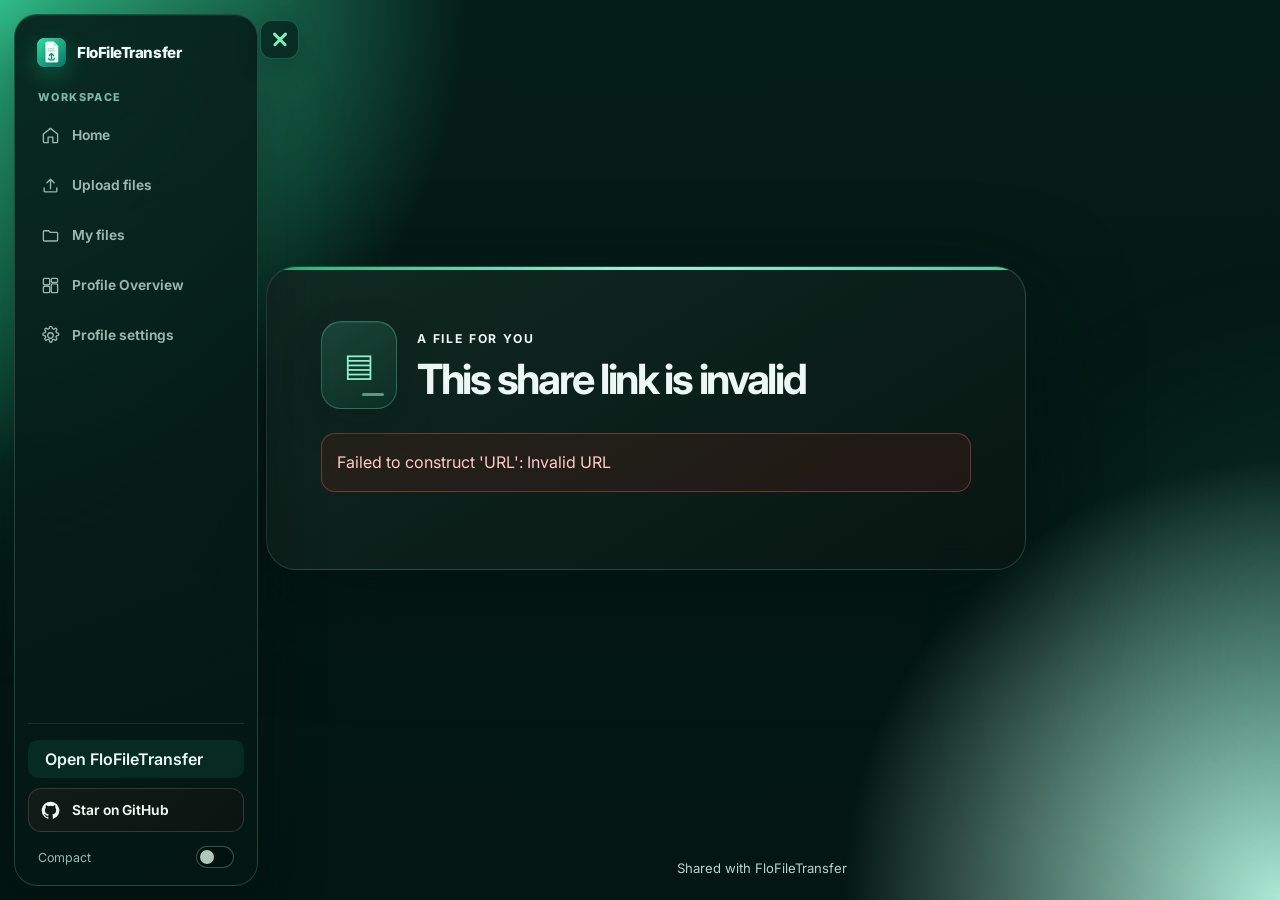
<file: share.html>
<!DOCTYPE html>
<html lang="en">
  <head>
    <meta charset="UTF-8" />
    <meta name="viewport" content="width=device-width, initial-scale=1.0" />
    <meta name="description" content="A file shared with FloFileTransfer" />
    <title>Shared file | FloFileTransfer</title>
    <link rel="preconnect" href="https://fonts.googleapis.com" />
    <link rel="preconnect" href="https://fonts.gstatic.com" crossorigin />
    <link href="https://fonts.googleapis.com/css2?family=Inter:wght@400;500;600;700;800&display=swap" rel="stylesheet" />
    <link rel="stylesheet" href="./styles.css?v=20261011-html-web-share" />
    <style>
      .shared-page {
        min-height: 100vh;
        display: flex;
        flex-direction: column;
        overflow-x: hidden;
      }

      .shared-page::before,
      .shared-page::after {
        content: "";
        position: fixed;
        z-index: -1;
        width: 420px;
        height: 420px;
        border-radius: 50%;
        filter: blur(100px);
        pointer-events: none;
      }

      .shared-page::before {
        top: 8%;
        left: -240px;
        background: rgba(23, 183, 125, 0.2);
      }

      .shared-page::after {
        right: -250px;
        bottom: 4%;
        background: rgba(66, 208, 162, 0.13);
      }

      .shared-main {
        width: min(100% - 40px, 760px);
        margin: auto;
        padding: clamp(36px, 8vh, 76px) 0;
        transition: margin 1100ms cubic-bezier(.2,.8,.2,1), width 1100ms cubic-bezier(.2,.8,.2,1);
      }

      .shared-page.has-sidebar .shared-main {
        width: min(760px, calc(100vw - 244px - 2 * max(22px, (100vw - 1280px) / 2)));
        margin-left: calc(244px + max(22px, (100vw - 1280px) / 2));
        margin-right: max(22px, (100vw - 1280px) / 2);
      }

      .shared-page.has-sidebar.sidebar-compact .shared-main {
        width: min(760px, calc(100vw - 76px - 2 * max(22px, (100vw - 1280px) / 2)));
        margin-left: calc(76px + max(22px, (100vw - 1280px) / 2));
      }

      .shared-page.has-sidebar.sidebar-hidden .shared-main { width: min(100% - 40px, 760px); margin: auto; }

      .shared-card {
        position: relative;
        overflow: hidden;
        padding: clamp(24px, 6vw, 54px);
        background: linear-gradient(150deg, rgba(17, 42, 34, 0.94), rgba(7, 22, 18, 0.96));
        border: 1px solid rgba(139, 181, 167, 0.24);
        border-radius: 30px;
        box-shadow: 0 34px 100px rgba(1, 18, 15, 0.62), inset 0 1px rgba(255, 255, 255, 0.045);
        backdrop-filter: blur(16px);
      }

      .shared-card::before {
        content: "";
        position: absolute;
        inset: 0 0 auto;
        height: 3px;
        background: linear-gradient(90deg, #17b77d, #a1f3d7, #42d0a2);
      }

      .shared-intro {
        display: flex;
        align-items: center;
        gap: 20px;
      }

      .shared-icon {
        flex: 0 0 76px;
        width: 76px;
        height: 88px;
        display: grid;
        place-items: center;
        position: relative;
        border: 1px solid rgba(90, 227, 176, 0.32);
        border-radius: 20px;
        background: linear-gradient(145deg, rgba(66, 208, 162, 0.18), rgba(23, 183, 125, 0.07));
        color: #91f0cd;
        font-size: 2rem;
        box-shadow: inset 0 1px rgba(255, 255, 255, 0.08), 0 14px 34px rgba(7, 30, 23, 0.35);
      }

      .shared-icon::after {
        content: "";
        position: absolute;
        right: 12px;
        bottom: 12px;
        width: 22px;
        height: 3px;
        border-radius: 4px;
        background: currentColor;
        opacity: 0.55;
      }

      .shared-eyebrow {
        color: var(--green-2);
        font-size: 0.76rem;
        font-weight: 700;
        letter-spacing: 0.15em;
        text-transform: uppercase;
      }

      .shared-card h1 {
        margin: 9px 0 0;
        font-size: clamp(1.65rem, 4.6vw, 2.6rem);
        letter-spacing: -0.055em;
        overflow-wrap: anywhere;
        line-height: 1.12;
      }

      .shared-description {
        margin: 26px 0 0;
        color: var(--muted);
        line-height: 1.7;
        font-size: 1rem;
      }

      .shared-sender {
        display: flex;
        align-items: center;
        gap: 13px;
        margin-top: 30px;
        padding: 15px 17px;
        border: 1px solid rgba(139, 181, 167, 0.16);
        border-radius: 17px;
        background: rgba(255, 255, 255, 0.035);
      }

      .shared-sender-avatar {
        flex: 0 0 42px;
        width: 42px;
        height: 42px;
        display: grid;
        place-items: center;
        border: 1px solid rgba(66, 208, 162, 0.34);
        border-radius: 50%;
        background: linear-gradient(145deg, rgba(66, 208, 162, 0.24), rgba(23, 183, 125, 0.12));
        color: #a1f3d7;
        font-size: 0.86rem;
        font-weight: 800;
        letter-spacing: 0.02em;
      }

      .shared-sender-copy {
        min-width: 0;
        display: grid;
        gap: 3px;
      }

      .shared-sender-label {
        color: var(--muted);
        font-size: 0.75rem;
      }

      .shared-sender-name {
        overflow: hidden;
        color: var(--text);
        font-size: 0.95rem;
        font-weight: 700;
        text-overflow: ellipsis;
        white-space: nowrap;
      }

      .shared-sender-title-row { display:flex; align-items:center; flex-wrap:wrap; gap:8px; }
      .shared-sender-roles { display:flex; flex-wrap:wrap; gap:6px; }
      .sender-role-badge {
        display:inline-flex;
        align-items:center;
        gap:5px;
        min-height:24px;
        padding:3px 9px;
        border:1px solid rgba(103,235,181,.3);
        border-radius:999px;
        color:#d5ffed;
        background:linear-gradient(135deg,rgba(24,142,98,.3),rgba(8,49,37,.82));
        box-shadow:inset 0 1px rgba(255,255,255,.1),0 4px 12px rgba(0,0,0,.16);
        font-size:.66rem;
        font-weight:800;
        letter-spacing:.025em;
        line-height:1;
        white-space:nowrap;
      }
      .sender-role-badge::before { content:"✦"; color:#a8f4d0; font-size:.68rem; }
      .sender-role-badge.role-owner { border-color:rgba(255,215,113,.5); color:#fff1bd; background:linear-gradient(135deg,rgba(151,103,20,.45),rgba(68,44,11,.78)); box-shadow:inset 0 1px rgba(255,240,190,.18),0 0 13px rgba(246,191,67,.12); }
      .sender-role-badge.role-owner::before { color:#ffdc80; content:"♛"; }
      .sender-role-badge.role-admin { border-color:rgba(255,142,150,.4); color:#ffe0e2; background:linear-gradient(135deg,rgba(146,52,66,.42),rgba(64,25,34,.8)); }
      .sender-role-badge.role-admin::before { color:#ffadb5; content:"◆"; }
      .sender-role-badge.role-beta { border-color:rgba(156,192,255,.42); color:#e0eaff; background:linear-gradient(135deg,rgba(52,91,155,.45),rgba(24,42,79,.82)); }
      .sender-role-badge.role-beta::before { color:#a9ccff; content:"✧"; }

      .shared-file-info {
        display: grid;
        grid-template-columns: repeat(3, minmax(0, 1fr));
        gap: 10px;
        margin: 20px 0 26px;
      }

      .shared-file-detail {
        min-width: 0;
        padding: 14px;
        border: 1px solid rgba(139, 181, 167, 0.14);
        border-radius: 15px;
        background: rgba(1, 14, 11, 0.3);
      }

      .shared-file-detail span {
        display: block;
        overflow: hidden;
        color: var(--muted);
        font-size: 0.73rem;
        text-overflow: ellipsis;
        white-space: nowrap;
      }

      .shared-file-detail strong {
        display: block;
        overflow: hidden;
        margin-top: 7px;
        font-size: 0.88rem;
        text-overflow: ellipsis;
        white-space: nowrap;
      }

      .shared-download {
        width: 100%;
        min-height: 58px;
        justify-content: center;
        gap: 10px;
        border-radius: 15px;
        font-size: 1rem;
        box-shadow: 0 12px 30px rgba(23, 183, 125, 0.18);
      }

      /* Uiverse download-button interaction, recolored to the FloFileTransfer palette. */
      .download-button {
        --height: 58px;
        --tooltip-height: 35px;
        --tooltip-width: 152px;
        --gap-between-tooltip-to-button: 14px;
        position: relative;
        text-align: center;
        background: linear-gradient(110deg, #159b6b, #0e7455);
        transition: background .3s, transform .3s, box-shadow .3s;
      }
      .download-button::before {
        position:absolute;
        z-index:5;
        bottom:calc(var(--height) + var(--gap-between-tooltip-to-button) + 10px);
        left:calc(50% - var(--tooltip-width)/2);
        width:var(--tooltip-width);
        height:var(--tooltip-height);
        border-radius:9px;
        color:#063d2b;
        background:#e6fff4;
        content:attr(data-tooltip);
        font-size:.82rem;
        line-height:var(--tooltip-height);
      }
      .download-button::after {
        position:absolute;
        z-index:5;
        bottom:calc(100% + var(--gap-between-tooltip-to-button) - 10px);
        left:calc(50% - 10px);
        width:0;
        height:0;
        border:10px solid transparent;
        border-top-color:#e6fff4;
        content:"";
      }
      .download-button::before,.download-button::after { opacity:0; visibility:hidden; transition:all .35s; }
      .download-button:hover { transform:translateY(-2px); background:linear-gradient(110deg,#24c78d,#168b65); box-shadow:0 16px 34px rgba(18,160,108,.35); }
      .download-button-wrapper,.download-button-text,.download-button-icon { position:absolute; left:0; width:100%; height:100%; overflow:hidden; color:#fff; }
      .download-button-wrapper { top:0; border-radius:inherit; }
      .download-button-text { top:0; display:flex; align-items:center; justify-content:center; transition:top .4s; }
      .download-button-icon { top:100%; display:flex; align-items:center; justify-content:center; transition:top .4s; }
      .download-button-icon svg { width:24px; height:24px; }
      .download-button:hover .download-button-text { top:-100%; }
      .download-button:hover .download-button-icon { top:0; }
      .download-button:hover::before,.download-button:hover::after { opacity:1; visibility:visible; }
      .download-button:hover::after { bottom:calc(var(--height) + var(--gap-between-tooltip-to-button) - 20px); }
      .download-button:hover::before { bottom:calc(var(--height) + var(--gap-between-tooltip-to-button)); }

      .shared-actions { margin-top: 12px; }
      .shared-actions.hidden { display: none; }
      .shared-actions:not(.hidden) { display:grid; grid-template-columns:repeat(2,minmax(0,1fr)); gap:12px; }
      .share-social-card {
        position: relative;
        display: flex;
        align-items: center;
        justify-content: center;
        width: 100%;
        min-width:0;
        height: 54px;
        overflow: hidden;
        border-radius: 14px;
        border: 1px solid rgba(132, 218, 181, .23);
        background: #071e18;
        box-shadow: 0 8px 24px rgba(0,0,0,.28), inset 0 1px rgba(255,255,255,.04);
        transition: box-shadow .3s cubic-bezier(.25,.8,.25,1);
      }
      .share-social-card::before, .share-social-card::after {
        position: absolute;
        z-index: 1;
        top: 0;
        display: flex;
        align-items: center;
        width: 50%;
        height: 100%;
        content: "";
        transition: transform .25s linear, opacity .25s linear;
      }
      .share-social-card::before { left:0; justify-content:flex-end; background:#0d3528; }
      .share-social-card::after { right:0; justify-content:flex-start; background:#092a21; }
      .share-social-card:hover, .share-social-card:focus-within { box-shadow:0 14px 30px rgba(0,0,0,.4),0 0 22px rgba(40,190,130,.12); }
      .share-social-card:hover::before, .share-social-card:focus-within::before { opacity:.52; transform:translateY(-100%); }
      .share-social-card:hover::after, .share-social-card:focus-within::after { opacity:.52; transform:translateY(100%); }
      .share-social-title {
        position:absolute;
        z-index:3;
        display:grid;
        width:100%;
        height:100%;
        place-items:center;
        color:#ddffef;
        font-family:ui-monospace, SFMono-Regular, Menlo, monospace;
        font-size:1rem;
        font-weight:800;
        transition:opacity .25s;
        pointer-events:none;
      }
      .share-social-card:hover .share-social-title, .share-social-card:focus-within .share-social-title { opacity:0; }
      .share-social-link {
        position:relative;
        z-index:0;
        display:flex;
        align-items:center;
        justify-content:center;
        width:25%;
        height:100%;
        border:0;
        color:#b4f5d5;
        background:transparent;
        text-decoration:none;
        cursor:pointer;
        transition:background .25s, transform .25s;
      }
      .share-social-link svg { width:22px; height:22px; fill:currentColor; transform:scale(1); }
      .share-social-card:hover .share-social-link,.share-social-card:focus-within .share-social-link { z-index:2; }
      .share-social-link:hover, .share-social-link:focus-visible { background:rgba(114,226,181,.15); color:#f0fff7; outline:none; animation:share-bounce .4s linear; }
      @keyframes share-bounce { 40%{transform:scale(1.25)} 60%{transform:scale(.86)} 80%{transform:scale(1.12)} 100%{transform:scale(1)} }
      .shared-copy-status { min-height: 1.2em; margin: 8px 0 0; color: #9ae9c7; font-size: 0.8rem; }
      .shared-copy-button { width:100%; min-width:0; max-width:none; margin:0; }
      .shared-copy-button .glass-plaque-frame { border-color:rgba(125,229,185,.3); background:linear-gradient(135deg,rgba(28,111,82,.52),rgba(8,39,30,.92)); }
      .shared-copy-button .glass-plaque-hover { position:absolute; opacity:0; transform:translateY(6px); }
      .shared-copy-button:hover .glass-plaque-text:not(.glass-plaque-hover,.glass-plaque-success),
      .shared-copy-button:focus-visible .glass-plaque-text:not(.glass-plaque-hover,.glass-plaque-success) { opacity:0; transform:translateY(-6px); }
      .shared-copy-button:hover .glass-plaque-hover,
      .shared-copy-button:focus-visible .glass-plaque-hover { opacity:1; transform:translateY(0); }
      #shared-copy-button.copied .glass-plaque-hover { opacity:0; transform:translateY(6px); }
      #shared-copy-button.copied .glass-plaque-success { opacity:1; transform:translateY(0); }

      .shared-download svg {
        width: 19px;
        height: 19px;
      }

      .shared-host-note {
        display: flex;
        align-items: flex-start;
        gap: 10px;
        margin: 19px 0 0;
        padding: 14px 15px;
        border: 1px solid rgba(139, 181, 167, 0.12);
        border-radius: 14px;
        background: rgba(255, 255, 255, 0.025);
        color: var(--muted);
        font-size: 0.82rem;
        line-height: 1.6;
      }

      .shared-host-note::before {
        content: "✓";
        flex: 0 0 auto;
        color: #72e2b5;
        font-weight: 800;
      }

      .shared-error {
        margin-top: 24px;
        padding: 15px;
        border: 1px solid rgba(248, 113, 113, 0.35);
        border-radius: 14px;
        background: rgba(127, 29, 29, 0.2);
        color: #fecaca;
      }

      .shared-footer {
        padding: 24px 20px;
        color: var(--muted);
        text-align: center;
        font-size: 0.82rem;
      }

      .shared-page.has-sidebar .shared-footer { margin-left: 244px; }
      .shared-page.has-sidebar.sidebar-compact .shared-footer { margin-left: 76px; }
      .shared-page.has-sidebar.sidebar-hidden .shared-footer { margin-left: 0; }
      .shared-page .shared-footer { transition: margin 1100ms cubic-bezier(.2,.8,.2,1); }

      @media (max-width: 540px) {
        .shared-main {
          width: min(100% - 28px, 760px);
          padding-top: 76px;
        }

        .shared-intro {
          align-items: flex-start;
          gap: 15px;
        }

        .shared-icon {
          flex-basis: 58px;
          width: 58px;
          height: 68px;
          border-radius: 16px;
          font-size: 1.65rem;
        }

        .shared-file-info {
          grid-template-columns: 1fr;
        }
      }

      @media (max-width: 900px) {
        .shared-page.has-sidebar .shared-main,
        .shared-page.has-sidebar.sidebar-compact .shared-main,
        .shared-page.has-sidebar.sidebar-hidden .shared-main {
          width: min(100% - 28px, 760px);
          margin: auto;
          padding-top: 76px;
        }
        .shared-page.has-sidebar .shared-footer,
        .shared-page.has-sidebar.sidebar-compact .shared-footer { margin-left: 0; }
      }

      @media (prefers-reduced-motion: reduce) {
        .shared-page .shared-main,.shared-page .shared-footer { transition: margin 720ms ease,width 720ms ease; }
      }
    </style>
  </head>
  <body class="shared-page has-sidebar">
    <aside id="app-sidebar" class="app-sidebar" aria-label="Main navigation">
      <a class="sidebar-brand" href="./" aria-label="FloFileTransfer home"><img src="./flofiletransfer-icon.svg" alt="" /><span>FloFileTransfer</span></a>
      <span class="sidebar-label">Workspace</span>
      <nav class="sidebar-nav" aria-label="Workspace">
        <a class="sidebar-link" href="./" title="Home"><svg viewBox="0 0 24 24" aria-hidden="true"><path d="m3 10 9-7 9 7v10a1 1 0 0 1-1 1h-5v-7H9v7H4a1 1 0 0 1-1-1V10Z" /></svg><span>Home</span></a>
        <a class="sidebar-link" href="./#upload" title="Upload files"><svg viewBox="0 0 24 24" aria-hidden="true"><path d="M12 16V4m0 0L7.5 8.5M12 4l4.5 4.5M4 15v4a1 1 0 0 0 1 1h14a1 1 0 0 0 1-1v-4" /></svg><span>Upload files</span></a>
        <a class="sidebar-link" href="./dashboard/#files" title="My files"><svg viewBox="0 0 24 24" aria-hidden="true"><path d="M3 7.5A1.5 1.5 0 0 1 4.5 6h5l2 2h8A1.5 1.5 0 0 1 21 9.5v8a1.5 1.5 0 0 1-1.5 1.5h-15A1.5 1.5 0 0 1 3 17.5v-10Z" /></svg><span>My files</span></a>
        <a class="sidebar-link" href="./dashboard/#dashboard" title="Profile overview"><svg viewBox="0 0 24 24" aria-hidden="true"><rect x="3" y="3" width="8" height="8" rx="1.5"/><rect x="13" y="3" width="8" height="5" rx="1.5"/><rect x="13" y="10" width="8" height="11" rx="1.5"/><rect x="3" y="13" width="8" height="8" rx="1.5"/></svg><span>Profile Overview</span></a>
        <a class="sidebar-link" href="./dashboard/#settings" title="Profile settings"><svg viewBox="0 0 24 24" aria-hidden="true"><path d="M12 15.5a3.5 3.5 0 1 0 0-7 3.5 3.5 0 0 0 0 7Z"/><path d="m19.4 15 .1.1a1.7 1.7 0 0 1-2.4 2.4l-.1-.1a1.7 1.7 0 0 0-2.9 1.2v.2a1.7 1.7 0 0 1-3.4 0v-.2a1.7 1.7 0 0 0-2.9-1.2l-.1.1a1.7 1.7 0 0 1-2.4-2.4l.1-.1a1.7 1.7 0 0 0-1.2-2.9H4a1.7 1.7 0 0 1 0-3.4h.2a1.7 1.7 0 0 0 1.2-2.9l-.1-.1a1.7 1.7 0 0 1 2.4-2.4l.1.1a1.7 1.7 0 0 0 2.9-1.2V2a1.7 1.7 0 0 1 3.4 0v.2a1.7 1.7 0 0 0 2.9 1.2l.1-.1a1.7 1.7 0 0 1 2.4 2.4l-.1.1a1.7 1.7 0 0 0 1.2 2.9h.2a1.7 1.7 0 0 1 0 3.4h-.2a1.7 1.7 0 0 0-1.2 2.9Z"/></svg><span>Profile settings</span></a>
      </nav>
      <div class="sidebar-bottom">
        <a class="auth-toggle-btn" href="./">Open FloFileTransfer</a>
        <a class="sidebar-star" href="https://github.com/maxipaul0910-blip/file-transfer-by-maxi" target="_blank" rel="noopener noreferrer" title="Star FloFileTransfer on GitHub"><svg class="sidebar-github-mark" viewBox="0 0 24 24" aria-hidden="true"><path d="M12 .9a11.1 11.1 0 0 0-3.51 21.63c.55.1.76-.24.76-.53v-2.08c-3.1.68-3.76-1.32-3.76-1.32-.5-1.29-1.24-1.63-1.24-1.63-1.02-.7.08-.68.08-.68 1.13.08 1.73 1.16 1.73 1.16 1 1.72 2.63 1.22 3.27.94.1-.73.39-1.22.71-1.51-2.47-.28-5.06-1.24-5.06-5.5 0-1.22.44-2.21 1.16-2.99-.12-.29-.5-1.45.11-3.02 0 0 .95-.3 3.05 1.14a10.6 10.6 0 0 1 5.55 0c2.1-1.44 3.05-1.14 3.05-1.14.61 1.57.23 2.73.11 3.02.72.78 1.16 1.77 1.16 2.99 0 4.27-2.6 5.22-5.08 5.5.4.35.75 1.02.75 2.06V22c0 .3.2.64.76.53A11.1 11.1 0 0 0 12 .9Z"/></svg><span>Star on GitHub</span></a>
        <label class="sidebar-compact-row" title="Use a compact sidebar"><span class="sidebar-compact-label">Compact</span><input id="sidebar-compact-toggle" type="checkbox" aria-label="Compact sidebar"/><span class="sidebar-switch-track" aria-hidden="true"><span></span></span></label>
      </div>
    </aside>
    <button id="sidebar-backdrop" class="sidebar-backdrop" type="button" aria-label="Close navigation"></button>
    <button id="sidebar-open-btn" class="sidebar-open-btn" type="button" aria-label="Open navigation" aria-controls="app-sidebar" aria-expanded="false"><span></span><span></span><span></span></button>

    <main class="shared-main">
      <section id="shared-card" class="shared-card" aria-labelledby="shared-title">
        <div class="shared-intro">
          <div class="shared-icon" aria-hidden="true">▤</div>
          <div>
            <span class="shared-eyebrow">A file for you</span>
            <h1 id="shared-title">Loading shared file…</h1>
          </div>
        </div>
        <p id="shared-description" class="shared-description">
          Preparing your download.
        </p>
        <div id="shared-sender" class="shared-sender hidden">
          <div id="shared-sender-avatar" class="shared-sender-avatar" aria-hidden="true">F</div>
          <div class="shared-sender-copy">
            <span class="shared-sender-label">Shared by · self-reported</span>
            <div class="shared-sender-title-row">
              <strong id="shared-sender-name" class="shared-sender-name"></strong>
              <span id="shared-sender-roles" class="shared-sender-roles hidden" aria-label="Sender roles"></span>
            </div>
          </div>
        </div>
        <div id="shared-file-info" class="shared-file-info"></div>
        <a id="shared-download" class="primary-btn shared-download download-button hidden" href="" target="_blank" rel="noopener noreferrer" data-tooltip="Ready to download">
          <span class="download-button-wrapper">
            <span class="download-button-text">Download your file</span>
            <span class="download-button-icon" aria-hidden="true"><svg viewBox="0 0 24 24" fill="none"><path d="M12 3v12m0 0 4.5-4.5M12 15l-4.5-4.5M5 17v3h14v-3" stroke="currentColor" stroke-width="1.8" stroke-linecap="round" stroke-linejoin="round" /></svg></span>
          </span>
        </a>
        <div id="shared-actions" class="shared-actions hidden">
          <div class="share-social-card" role="group" aria-label="Share this file">
            <span class="share-social-title">Share this file</span>
            <a id="share-whatsapp" class="share-social-link" target="_blank" rel="noopener noreferrer" aria-label="Share with WhatsApp" title="WhatsApp"><svg viewBox="0 0 24 24" aria-hidden="true"><path d="M12.04 2C6.53 2 2.04 6.49 2.04 12c0 1.76.46 3.41 1.27 4.84L2 22l5.3-1.27A9.94 9.94 0 0 0 12.04 22C17.55 22 22.04 17.51 22.04 12S17.55 2 12.04 2Zm0 18.18c-1.52 0-3.01-.41-4.31-1.19l-.31-.18-3.15.76.78-3.07-.2-.32A8.14 8.14 0 1 1 12.04 20.18Zm4.47-6.1c-.24-.12-1.43-.71-1.65-.79-.22-.08-.38-.12-.54.12-.16.24-.62.79-.76.95-.14.16-.28.18-.52.06-.24-.12-1.02-.38-1.95-1.2-.72-.64-1.2-1.43-1.34-1.67-.14-.24-.02-.37.1-.49.11-.1.24-.28.36-.42.12-.14.16-.24.24-.4.08-.16.04-.3-.02-.42-.06-.12-.54-1.3-.74-1.78-.2-.47-.4-.4-.54-.41h-.46c-.16 0-.42.06-.64.3-.22.24-.84.82-.84 2s.86 2.32.98 2.48c.12.16 1.69 2.58 4.1 3.62.57.25 1.02.4 1.37.51.58.18 1.1.15 1.52.09.47-.07 1.43-.58 1.63-1.14.2-.56.2-1.04.14-1.14-.06-.1-.22-.16-.46-.28Z"/></svg></a>
            <a id="share-telegram" class="share-social-link" target="_blank" rel="noopener noreferrer" aria-label="Share with Telegram" title="Telegram"><svg viewBox="0 0 24 24" aria-hidden="true"><path d="M21.8 4.2 18.7 19c-.23 1.05-.85 1.3-1.72.8l-4.76-3.51-2.3 2.22c-.25.25-.46.46-.94.46l.34-4.86 8.85-8c.39-.34-.09-.53-.61-.19L6.62 12.9 1.93 11.43c-1.02-.32-1.04-1.02.21-1.51L20.47 2.8c.85-.31 1.59.2 1.33 1.4Z"/></svg></a>
            <a id="share-discord" class="share-social-link" href="https://discord.com/app" target="_blank" rel="noopener noreferrer" aria-label="Open Discord" title="Discord"><svg viewBox="0 0 24 24" aria-hidden="true"><path d="M19.73 5.2A18.3 18.3 0 0 0 15.2 3.8l-.56 1.14a16.8 16.8 0 0 0-5.27 0L8.8 3.8a18.3 18.3 0 0 0-4.53 1.4C1.4 9.4.62 13.5 1.01 17.55a18.4 18.4 0 0 0 5.55 2.8l1.2-1.95a12 12 0 0 1-1.9-.92l.47-.37c3.67 1.7 7.66 1.7 11.28 0l.48.37a12 12 0 0 1-1.91.92l1.2 1.95a18.3 18.3 0 0 0 5.55-2.8c.47-4.7-.8-8.77-3.2-12.35ZM8.73 14.9c-1.1 0-2-.99-2-2.2s.88-2.2 2-2.2 2.02.99 2 2.2c0 1.21-.88 2.2-2 2.2Zm6.54 0c-1.1 0-2-.99-2-2.2s.88-2.2 2-2.2 2.02.99 2 2.2c0 1.21-.88 2.2-2 2.2Z"/></svg></a>
            <a id="share-email" class="share-social-link" aria-label="Share by email" title="Email"><svg viewBox="0 0 24 24" aria-hidden="true"><path d="M20 4H4a2 2 0 0 0-2 2v12a2 2 0 0 0 2 2h16a2 2 0 0 0 2-2V6a2 2 0 0 0-2-2Zm-.4 4.25-6.94 5.2a1.1 1.1 0 0 1-1.32 0L4.4 8.25a1 1 0 1 1 1.2-1.6L12 11.4l6.4-4.8a1 1 0 0 1 1.2 1.6Z"/></svg></a>
          </div>
          <button id="shared-copy-button" class="glass-plaque-btn shared-copy-button" type="button" aria-label="Copy share link" title="Copy Link">
            <span class="glass-plaque-frame" aria-hidden="true"></span>
            <span class="glass-plaque-text">Copy Link</span>
            <span class="glass-plaque-text glass-plaque-hover">Click To Copy Link</span>
            <span class="glass-plaque-text glass-plaque-success">Address copied</span>
            <i class="glass-plaque-point top left" aria-hidden="true"></i><i class="glass-plaque-point top right" aria-hidden="true"></i>
            <i class="glass-plaque-point bottom left" aria-hidden="true"></i><i class="glass-plaque-point bottom right" aria-hidden="true"></i>
          </button>
        </div>
        <p id="shared-copy-status" class="shared-copy-status" role="status" aria-live="polite"></p>
        <p id="shared-host-note" class="shared-host-note hidden">
          Your file is hosted by Filebin. FloFileTransfer does not store a copy.
        </p>
      </section>
    </main>

    <footer class="shared-footer">Shared with FloFileTransfer</footer>

    <script>
      (() => {
        const sidebar = document.getElementById("app-sidebar");
        const compactToggle = document.getElementById("sidebar-compact-toggle");
        const opener = document.getElementById("sidebar-open-btn");
        const backdrop = document.getElementById("sidebar-backdrop");
        if (!sidebar || !compactToggle || !opener || !backdrop) return;

        const compactKey = "flo-sidebar-compact";
        const hiddenKey = "flo-sidebar-hidden";
        try {
          compactToggle.checked = localStorage.getItem(compactKey) === "true";
          document.body.classList.toggle("sidebar-compact", compactToggle.checked);
        } catch (error) { /* Keep the expanded sidebar when storage is unavailable. */ }
        let hidden = false;
        try { hidden = localStorage.getItem(hiddenKey) === "true"; } catch (error) { /* Keep navigation visible. */ }

        const mobile = () => window.matchMedia("(max-width: 900px)").matches;
        document.body.classList.toggle("sidebar-hidden", hidden);
        document.body.classList.toggle("sidebar-toggle-on", !mobile() && !hidden);
        opener.setAttribute("aria-expanded", String(!mobile() && !hidden));
        opener.setAttribute("aria-label", mobile() ? "Open navigation" : hidden ? "Show navigation" : "Hide navigation");

        const setOpen = (open) => {
          if (mobile()) {
            document.body.classList.toggle("sidebar-open", open);
            document.body.classList.toggle("sidebar-toggle-on", open);
            opener.setAttribute("aria-label", open ? "Close navigation" : "Open navigation");
          } else {
            document.body.classList.toggle("sidebar-hidden", !open);
            document.body.classList.toggle("sidebar-toggle-on", open);
            try { localStorage.setItem(hiddenKey, String(!open)); } catch (error) { /* Keep the current page state. */ }
            opener.setAttribute("aria-label", open ? "Hide navigation" : "Show navigation");
          }
          opener.setAttribute("aria-expanded", String(open));
        };

        compactToggle.addEventListener("change", () => {
          document.body.classList.toggle("sidebar-compact", compactToggle.checked);
          try { localStorage.setItem(compactKey, String(compactToggle.checked)); } catch (error) { /* Keep this page's preference. */ }
        });
        opener.addEventListener("click", () => setOpen(mobile()
          ? !document.body.classList.contains("sidebar-open")
          : document.body.classList.contains("sidebar-hidden")));
        backdrop.addEventListener("click", () => setOpen(false));
        sidebar.querySelectorAll("a").forEach((link) => link.addEventListener("click", () => {
          if (mobile()) setOpen(false);
        }));
        document.addEventListener("keydown", (event) => { if (event.key === "Escape") setOpen(false); });
      })();
    </script>

    <script>
      const params = new URLSearchParams(window.location.search);
      const title = document.getElementById("shared-title");
      const description = document.getElementById("shared-description");
      const info = document.getElementById("shared-file-info");
      const download = document.getElementById("shared-download");
      const hostNote = document.getElementById("shared-host-note");
      const sender = document.getElementById("shared-sender");
      const senderNameElement = document.getElementById("shared-sender-name");
      const senderAvatar = document.getElementById("shared-sender-avatar");
      const actions = document.getElementById("shared-actions");
      const copyStatus = document.getElementById("shared-copy-status");

      function formatSize(size) {
        if (!Number.isFinite(size) || size <= 0) return "Size unavailable";
        const units = ["B", "KB", "MB", "GB", "TB"];
        const index = Math.min(Math.floor(Math.log(size) / Math.log(1024)), units.length - 1);
        const value = size / 1024 ** index;
        return `${value.toFixed(value >= 10 || index === 0 ? 0 : 1)} ${units[index]}`;
      }

      function showError(message) {
        title.textContent = "This share link is invalid";
        description.textContent = message;
        description.classList.add("shared-error");
        info.classList.add("hidden");
        sender.classList.add("hidden");
      }

      function initialsFor(name) {
        return name.trim().split(/\s+/).slice(0, 2).map((part) => Array.from(part)[0] || "").join("").toLocaleUpperCase() || "F";
      }

      function fileKind(type, fileName) {
        const mime = (type || "").toLowerCase();
        if (mime.startsWith("image/")) return "Image";
        if (mime.startsWith("video/")) return "Video";
        if (mime.startsWith("audio/")) return "Audio";
        if (mime.includes("pdf")) return "PDF document";
        if (mime.includes("zip") || mime.includes("compressed")) return "Archive";
        const extension = fileName.includes(".") ? fileName.split(".").pop().toUpperCase() : "File";
        return extension.length <= 8 ? `${extension} file` : "File";
      }

      const fileName = params.get("name");
      const fileUrl = params.get("url");
      const fileSize = Number(params.get("size"));
      const fileType = params.get("type");
      const senderName = (params.get("from") || "Anonymous sender").trim().slice(0, 80);

      try {
        const downloadUrl = new URL(fileUrl);
        // The only trustworthy input is the Filebin URL. The real filename lives in its
        // path, so we display that instead of the "name" param, which anyone can edit.
        const pathFileName = decodeURIComponent(downloadUrl.pathname.split("/").pop() || "");
        if (
          downloadUrl.protocol !== "https:" ||
          downloadUrl.hostname !== "filebin.net" ||
          !/^\/[A-Za-z0-9_-]{8,60}\/[^/]+$/.test(downloadUrl.pathname) ||
          !pathFileName
        ) {
          throw new Error("This link does not contain a valid Filebin download.");
        }
        const displayName = pathFileName;

        title.textContent = displayName;
        description.textContent = "Someone shared this file with you. It’s ready whenever you are.";
        senderNameElement.textContent = senderName || "Anonymous sender";
        senderAvatar.textContent = initialsFor(senderName || "FloFileTransfer");
        sender.classList.remove("hidden");
        info.replaceChildren();
        [
          ["File size", formatSize(fileSize)],
          ["File type", fileKind(fileType, displayName)],
          ["Storage", "Filebin"],
        ].forEach(([label, value]) => {
          const detail = document.createElement("div");
          detail.className = "shared-file-detail";
          const caption = document.createElement("span");
          caption.textContent = label;
          const content = document.createElement("strong");
          content.textContent = value;
          detail.append(caption, content);
          info.appendChild(detail);
        });
        download.href = downloadUrl.href;
        download.classList.remove("hidden");
        actions.classList.remove("hidden");
        const pageUrl = window.location.href;
        const shareText = `I shared ${displayName} with you`;
        document.getElementById("share-whatsapp").href = `https://wa.me/?text=${encodeURIComponent(`${shareText}: ${pageUrl}`)}`;
        document.getElementById("share-telegram").href = `https://t.me/share/url?url=${encodeURIComponent(pageUrl)}&text=${encodeURIComponent(shareText)}`;
        document.getElementById("share-email").href = `mailto:?subject=${encodeURIComponent(shareText)}&body=${encodeURIComponent(pageUrl)}`;
        document.getElementById("shared-copy-button").addEventListener("click", async () => {
          try {
            await navigator.clipboard.writeText(pageUrl);
            copyStatus.textContent = "Link copied.";
            const button = document.getElementById("shared-copy-button");
            button.classList.add("copied");
            window.setTimeout(() => button.classList.remove("copied"), 1800);
          }
          catch (error) { copyStatus.textContent = "Copy is unavailable here. Select and copy the page address."; }
        });
        hostNote.classList.remove("hidden");
      } catch (error) {
        showError(error.message || "The download link could not be opened.");
      }
    </script>
  </body>
</html>
</file>
<file: styles.css>
:root {
  /* Your custom palette (changed in Settings). */
  --color-start: #17b77d; /* primary */
  --color-end: #42d0a2; /* secondary */

  /* Base theme (rich dark look). */
  --bg: #041c17;
  --bg-2: #0a2f29;
  --shadow: 0 30px 80px rgba(1, 18, 15, 0.7);
  --text: #ebf8f3;
  --text-muted: #b9d5ca;

  /* Derived UI surfaces (updated live with your palette). */
  --btn-fill: var(--color-start);
  --btn-hover: color-mix(in srgb, var(--color-start) 100%, var(--bg) 10%);
  --btn-border: color-mix(in srgb, var(--color-start) 45%, transparent);
  --panel: color-mix(in srgb, var(--color-start) 80%, var(--bg));
  --panel-strong: rgba(13, 28, 22, 0.96);
  --card: color-mix(in srgb, var(--color-start) 22%, var(--bg));
  --glass: color-mix(in srgb, var(--color-start) 12%, transparent);
  --glass-lime: color-mix(in srgb, var(--color-start) 8%, transparent);
  --surface: color-mix(in srgb, var(--color-start) 16%, transparent);
  --border: color-mix(in srgb, var(--color-start) 40%, transparent);
  --border-strong: color-mix(in srgb, var(--color-start) 50%, transparent);
  --focus: color-mix(in srgb, var(--color-start) 60%, transparent);
  --badge: color-mix(in srgb, var(--color-start) 22%, var(--bg-2));
  --badge-text: var(--text);
  --sidebar: var(--bg);
  --sidebar-2: color-mix(in srgb, var(--color-end) 45%, white 55%);
  --sidebar-active: color-mix(in srgb, var(--color-start) 24%, transparent);
  --sidebar-text: rgba(235, 248, 243, 0.72);
  --orb-1: color-mix(in srgb, var(--color-start) 30%, transparent);
  --orb-2: color-mix(in srgb, var(--color-end) 50%, transparent);
  --glow-start: color-mix(in srgb, var(--color-start) 88%, white 12%);
  --glow-end: color-mix(in srgb, var(--color-end) 42%, white 58%);
  --glass-plaque: color-mix(in srgb, var(--color-start) 11%, transparent);
  --glass-plaque-point: color-mix(in srgb, var(--color-start) 50%, transparent);
  --float-label: color-mix(in srgb, var(--color-start) 82%, transparent);
  --progress: color-mix(in srgb, var(--color-start) 92%, transparent);
  --file-kind: color-mix(in srgb, var(--color-start) 90%, transparent);
  --upload-btn: var(--color-start);
  --upload-btn-hover: color-mix(in srgb, var(--color-start) 100%, var(--bg) 8%);
  --upload-btn-active: color-mix(in srgb, var(--color-start) 86%, var(--bg));
  --checkbox: color-mix(in srgb, var(--color-start) 92%, transparent);
  --checkbox-hover: color-mix(in srgb, var(--color-start) 55%, transparent);
  --spotlight: color-mix(in srgb, var(--color-end) 26%, transparent);
  --p-glow: color-mix(in srgb, var(--color-start) 16%, transparent);
  --p-ring: color-mix(in srgb, var(--color-start) 32%, transparent);
  --p-soft: color-mix(in srgb, var(--color-start) 10%, transparent);
  --p-light: color-mix(in srgb, var(--color-start) 55%, white 45%);
  --p-mid: color-mix(in srgb, var(--color-start) 70%, black 30%);
  --p-dark: color-mix(in srgb, var(--color-start) 45%, black 55%);
  --p-accent: var(--color-end);

  --bg-gradient-start: var(--bg);
  --bg-gradient-end: #031611;
  --gradient-base-start: var(--bg);
  --gradient-base-end: #031611;
  --gradient-glow-start: var(--glow-start);
  --gradient-glow-end: var(--glow-end);
  --muted: #b9d5ca;
}

* {
  box-sizing: border-box;
}

html {
  scroll-behavior: smooth;
}

body {
  margin: 0;
  min-height: 100vh;
  font-family: "Inter", sans-serif;
  background:
    radial-gradient(circle at top left, var(--gradient-glow-start), transparent 30%),
    radial-gradient(circle at bottom right, var(--gradient-glow-end), transparent 28%),
    linear-gradient(180deg, var(--gradient-base-start) 0%, var(--gradient-base-end) 100%);
  color: var(--text);
}

img {
  max-width: 100%;
  display: block;
}

a {
  text-decoration: none;
  color: inherit;
}

button,
input {
  font: inherit;
}

.hidden {
  display: none !important;
}

.topbar {
  max-width: 1280px;
  margin: 0 auto;
  padding: 22px 22px 0;
  display: flex;
  justify-content: space-between;
  align-items: center;
  position: relative;
  z-index: 2;
}

.brand {
  display: flex;
  align-items: center;
  gap: 10px;
  font-weight: 700;
  letter-spacing: -0.03em;
}

.brand-mark {
  width: 28px;
  height: 28px;
  display: block;
  border-radius: 8px;
  object-fit: cover;
  box-shadow: 0 10px 20px var(--orb-1);
}

nav {
  display: flex;
  align-items: center;
  gap: 24px;
  color: rgba(235, 248, 243, 0.8);
  font-size: 0.9rem;
}

nav a {
  opacity: 0.8;
}

nav a:hover {
  opacity: 1;
}

.topbar-actions {
  display: flex;
  align-items: center;
  gap: 12px;
}

.auth-toggle-btn {
  border-color: var(--border);
  background: var(--glass);
  color: var(--text);
  border-radius: 10px;
  padding: 9px 17px;
  font-weight: 600;
  cursor: pointer;
}

.profile-toggle-btn {
  width: 36px;
  height: 36px;
  border-radius: 50%;
  border: 1px solid rgba(255, 255, 255, 0.15);
  background: var(--glass);
  display: grid;
  place-items: center;
  overflow: hidden;
  padding: 0;
  cursor: pointer;
}

.user-avatar,
.profile-avatar {
  width: 100%;
  height: 100%;
  object-fit: cover;
}

.modal {
  position: fixed;
  inset: 0;
  background: rgba(0, 0, 0, 0.4);
  display: grid;
  place-items: center;
  z-index: 100;
}

.modal-content {
  width: min(92vw, 500px);
  background: var(--glass-lime);
  border-color: var(--border);
  border-radius: 18px;
  padding: 18px 20px 22px;
  box-shadow: var(--shadow);
}

.modal-header {
  display: flex;
  justify-content: space-between;
  align-items: center;
  margin-bottom: 18px;
}

.modal-header h2 {
  margin: 0;
  font-size: clamp(1.7rem, 2vw, 2.1rem);
  letter-spacing: -0.05em;
}

.modal-close {
  width: 36px;
  height: 36px;
  border: none;
  background: var(--glass);
  color: var(--text);
  border-radius: 10px;
  font-size: 1.7rem;
  line-height: 1;
  cursor: pointer;
}

.auth-methods {
  display: flex;
  flex-direction: column;
  gap: 12px;
}

.auth-btn {
  display: flex;
  align-items: center;
  justify-content: center;
  gap: 12px;
  width: 100%;
  background: var(--glass);
  border: 1px solid var(--glass);
  color: var(--text);
  border-radius: 12px;
  padding: 14px 18px;
  font-weight: 600;
  cursor: pointer;
}

.google-btn:hover {
  background: rgba(66, 133, 244, 0.08);
  border-color: rgba(66, 133, 244, 0.35);
}

.github-btn:hover {
  background: var(--glass-lime);
  border-color: var(--border);
}

.auth-note {
  margin: 18px 0 0;
  color: rgba(235, 248, 243, 0.7);
  font-size: 0.9rem;
}

.auth-error {
  margin: 16px 0 0;
  padding: 12px;
  border: 1px solid rgba(248, 113, 113, 0.35);
  border-radius: 10px;
  rgba(127, 29, 29, 0.2);
  color: #fecaca;
  font-size: 0.9rem;
  line-height: 1.5;
}

.auth-btn:disabled {
  cursor: wait;
  opacity: 0.65;
}

.profile-menu {
  position: absolute;
  top: 72px;
  right: 22px;
  width: 290px;
  background: var(--panel-strong);
  border-color: var(--border);
  border-radius: 16px;
  padding: 16px;
  box-shadow: var(--shadow);
  z-index: 90;
}

.profile-header {
  display: flex;
  gap: 12px;
  align-items: center;
}

.profile-avatar {
  width: 42px;
  height: 42px;
  border-radius: 50%;
  background: linear-gradient(135deg, var(--btn-fill), var(--color-end));
}

.profile-name {
  font-weight: 700;
  margin-bottom: 3px;
}

.profile-email {
  font-size: 0.8rem;
  color: var(--muted);
}

.profile-divider {
  height: 1px;
  background: var(--glass-lime);
  margin: 12px 0;
}

.profile-summary {
  display: flex;
  flex-direction: column;
  gap: 4px;
  padding: 2px 8px 10px;
  color: var(--muted);
  font-size: 0.82rem;
}

.profile-summary strong {
  color: var(--text);
  font-size: 0.9rem;
}

.profile-link {
  width: 100%;
  display: block;
  border: none;
  background: transparent;
  color: var(--text);
  text-align: left;
  padding: 10px 8px;
  border-radius: 8px;
  cursor: pointer;
  text-decoration: none;
}

.profile-link:hover {
  background: var(--glass-lime);
}

.profile-link.danger:hover {
  background: rgba(239, 68, 68, 0.1);
  color: #fca5a5;
}

.account-card {
  max-width: 480px;
}

.account-card .modal-header {
  align-items: flex-start;
}

.account-card .eyebrow {
  display: block;
  margin-bottom: 6px;
  color: var(--color-end);
}

.account-identity {
  display: flex;
  align-items: center;
  gap: 14px;
  padding: 16px 0 20px;
  border-bottom: 1px solid rgba(255, 255, 255, 0.08);
}

.account-avatar {
  width: 58px;
  height: 58px;
  border-radius: 50%;
  object-fit: cover;
  background: linear-gradient(135deg, var(--btn-fill), var(--color-end));
}

.account-identity strong,
.account-provider {
  display: block;
}

.account-identity strong {
  margin-bottom: 5px;
}

.account-provider {
  color: var(--muted);
  font-size: 0.88rem;
}

.account-details {
  margin: 0;
}

.account-details > div {
  display: flex;
  justify-content: space-between;
  gap: 16px;
  padding: 14px 0;
  border-bottom: 1px solid rgba(255, 255, 255, 0.06);
}

.account-details dt {
  color: var(--muted);
}

.account-details dd {
  margin: 0;
  text-align: right;
  overflow-wrap: anywhere;
}

.account-actions {
  display: flex;
  gap: 10px;
  margin-top: 20px;
}

.account-actions > button {
  flex: 1;
  justify-content: center;
  text-align: center;
}

.account-feedback {
  min-height: 1.4em;
  margin: 12px 0 0;
  color: var(--color-end);
  font-size: 0.88rem;
}

.container {
  max-width: 1280px;
  margin: 0 auto;
  padding: 14px 22px 80px;
}

.hero {
  display: grid;
  grid-template-columns: 1.1fr 0.9fr;
  gap: 40px;
  align-items: center;
  min-height: 700px;
}

.hero-copy .eyebrow {
  display: inline-block;
  padding: 8px 12px;
  border-radius: 999px;
  background: var(--glass);
  border: 1px solid var(--badge);
  color: #c9f7e2;
  text-transform: uppercase;
  letter-spacing: 0.12em;
  font-size: 0.72rem;
  font-weight: 700;
}

.hero-copy h1 {
  margin: 18px 0 20px;
  font-size: clamp(4rem, 7vw, 8rem);
  line-height: 0.92;
  letter-spacing: -0.07em;
  max-width: 650px;
}

.hero-copy p {
  max-width: 620px;
  color: var(--muted);
  font-size: 1.08rem;
  line-height: 1.72;
  margin: 0;
}

.cta-row {
  display: flex;
  gap: 16px;
  flex-wrap: wrap;
  margin-top: 28px;
}

.primary-btn,
.secondary-btn {
  display: inline-flex;
  align-items: center;
  justify-content: center;
  min-height: 50px;
  border-radius: 12px;
  padding: 14px 22px;
  cursor: pointer;
  font-weight: 700;
}

.primary-btn {
  background: linear-gradient(135deg, var(--btn-fill), var(--color-end));
  color: white;
  border: none;
  box-shadow: 0 20px 40px var(--glass);
}

.secondary-btn {
  background: var(--glass);
  color: var(--text);
  border: 1px solid var(--glass);
}

.stats {
  display: flex;
  gap: 30px;
  margin-top: 30px;
  flex-wrap: wrap;
}

.stats div {
  display: grid;
  gap: 5px;
  min-width: 110px;
}

.stats strong {
  font-size: 1.05rem;
  color: var(--text);
}

.stats span {
  color: var(--muted);
  font-size: 0.82rem;
  text-transform: lowercase;
}

.hero-panel {
  display: flex;
  justify-content: center;
}

.panel-card {
  width: min(100%, 520px);
  background: rgba(10, 25, 20, 0.8);
  border: 1px solid rgba(139, 181, 167, 0.2);
  border-radius: 24px;
  padding: 18px 18px 14px;
  box-shadow: var(--shadow);
}

.card-head {
  display: flex;
  gap: 8px;
  margin-bottom: 18px;
}

.dot {
  width: 12px;
  height: 12px;
  border-radius: 50%;
}

.dot.green { background: var(--p-accent); }
.dot.yellow { background: #f4c864; }
.dot.red { background: #ee6a6b; }

.file-row {
  display: flex;
  align-items: center;
  gap: 14px;
  background: rgba(22, 49, 41, 0.9);
  border: 1px solid rgba(139, 181, 167, 0.2);
  border-radius: 16px;
  padding: 16px;
}

.icon {
  width: 58px;
  height: 58px;
  border-radius: 16px;
  background: linear-gradient(135deg, var(--p-glow), var(--p-light));
  display: grid;
  place-items: center;
  color: white;
  font-weight: 800;
  font-size: 0.82rem;
}

.file-row h3 {
  margin: 0 0 2px;
  font-size: 1.02rem;
}

.file-row p {
  margin: 0;
  color: var(--muted);
}

.mini-progress {
  height: 10px;
  border-radius: 999px;
  background: rgba(255, 255, 255, 0.06);
  overflow: hidden;
  margin: 18px 0 16px;
}

.mini-progress span {
  display: block;
  width: 76%;
  height: 100%;
  background: linear-gradient(135deg, var(--btn-fill), var(--color-end));
  border-radius: inherit;
}

.share-box {
  background: rgba(22, 49, 41, 0.9);
  border: 1px solid var(--p-soft);
  border-radius: 14px;
  padding: 14px 16px;
}

.share-box span {
  display: block;
  color: rgba(235, 248, 243, 0.7);
  margin-bottom: 8px;
}

.share-box strong {
  display: block;
  color: var(--text);
  font-size: 0.9rem;
  word-break: break-all;
  line-height: 1.5;
}

.features,
.upload-panel,
.files-section {
  margin-top: 80px;
}

.section-title {
  margin-bottom: 28px;
}

.section-title span {
  color: #d7f6ea;
  text-transform: uppercase;
  letter-spacing: 0.12em;
  font-size: 0.72rem;
  font-weight: 700;
}

.section-title h2 {
  margin: 8px 0 0;
  font-size: clamp(2.1rem, 3vw, 3.4rem);
  letter-spacing: -0.06em;
}

.feature-grid {
  display: grid;
  grid-template-columns: repeat(3, minmax(0, 1fr));
  gap: 22px;
}

.feature-grid article {
  background: rgba(11, 26, 21, 0.72);
  border: 1px solid rgba(139, 181, 167, 0.2);
  border-radius: 22px;
  padding: 24px 20px;
  box-shadow: var(--shadow);
}

.feature-icon {
  width: 50px;
  height: 50px;
  border-radius: 14px;
  background: var(--glass);
  display: grid;
  place-items: center;
  margin-bottom: 18px;
  font-size: 1.5rem;
}

.feature-grid h3 {
  margin: 0 0 10px;
  font-size: 1.15rem;
}

.feature-grid p {
  margin: 0;
  color: var(--muted);
  line-height: 1.75;
}

.upload-panel {
  padding-top: 12px;
}

.upload-form {
  display: flex;
  flex-direction: column;
  gap: 18px;
}

.sender-nickname-control {
  display:grid;
  gap:8px;
  padding:16px 18px;
  border:1px solid rgba(139,181,167,.2);
  border-radius:16px;
  background:rgba(8,30,24,.72);
  color:var(--text);
  font-size:.9rem;
  font-weight:700;
}
.sender-nickname-control input {
  width:100%;
  min-height:44px;
  border:1px solid var(--border);
  border-radius:10px;
  padding:10px 12px;
  background:rgba(3,22,17,.85);
  color:var(--text);
}
.sender-nickname-control input::placeholder { color:#8da99c; }
.sender-nickname-note { color:var(--muted); font-size:.78rem; font-weight:400; line-height:1.5; }

.profile-name-setting {
  display: grid;
  gap: 9px;
  padding: 18px;
  margin-bottom: 18px;
  border: 1px solid rgba(139,181,167,.2);
  border-radius: 16px;
  background: rgba(8,30,24,.72);
}
.profile-name-setting > label { font-weight: 700; }
.profile-name-setting .settings-note { margin: 0; }
.profile-name-controls { display: flex; flex-wrap: wrap; gap: 10px; }
.profile-name-controls input {
  flex: 1 1 220px;
  min-width: 0;
  min-height: 44px;
  padding: 10px 12px;
  border: 1px solid var(--border);
  border-radius: 10px;
  background: rgba(3,22,17,.85);
  color: var(--text);
}
.profile-name-controls input::placeholder { color: #8da99c; }
.profile-name-setting .account-feedback { min-height: 1em; margin: 0; }

.dropzone {
  display: block;
  width: 100%;
  border: 1px dashed rgba(139, 181, 167, 0.45);
  border-radius: 24px;
  padding: 28px;
  background: rgba(11, 26, 21, 0.6);
  cursor: pointer;
}

.dropzone.drag-over {
  border-color: var(--color-end);
  background: var(--glass);
}

.dropzone input {
  display: none;
}

.dropzone-inner {
  min-height: 220px;
  display: grid;
  place-items: center;
  text-align: center;
  border-radius: 18px;
  background: linear-gradient(180deg, var(--p-glow), var(--p-soft));
}

.upload-icon {
  font-size: 3rem;
  margin-bottom: 10px;
}

.dropzone h3 {
  margin: 0 0 6px;
  font-size: 1.4rem;
}

.dropzone p {
  margin: 0;
  color: var(--muted);
}

.wide {
  width: 100%;
}

.upload-message {
  min-height: 24px;
  margin-top: 16px;
  color: #d7f6ea;
  font-weight: 600;
  overflow-wrap: anywhere;
}

.upload-disclosure {
  margin: 12px 0 0;
  color: var(--muted);
  font-size: 0.85rem;
  line-height: 1.5;
}

.tab-row {
  display: inline-flex;
  gap: 8px;
  padding: 8px;
  border-radius: 14px;
  background: rgba(11, 26, 21, 0.72);
  border: 1px solid rgba(139, 181, 167, 0.2);
}

.tab {
  border: none;
  background: transparent;
  color: var(--muted);
  padding: 10px 16px;
  border-radius: 10px;
  cursor: pointer;
  font-weight: 700;
}

.tab.active {
  background: var(--p-glow);
  color: var(--text);
  border: 1px solid var(--badge);
}

.file-list {
  display: none;
  grid-template-columns: repeat(auto-fit, minmax(240px, 1fr));
  gap: 18px;
  margin-top: 18px;
}

.file-list.active {
  display: grid;
}

.file-card {
  background: rgba(11, 26, 21, 0.72);
  border: 1px solid rgba(139, 181, 167, 0.2);
  border-radius: 18px;
  padding: 16px;
}

.file-card-header {
  display: flex;
  justify-content: flex-start;
  margin-bottom: 12px;
}

.file-card-header .badge {
  background: var(--glass);
  border: 1px solid var(--badge);
  color: #c9f7e2;
  border-radius: 99px;
  padding: 6px 10px;
  font-size: 0.7rem;
  font-weight: 700;
  text-transform: uppercase;
}

.file-name {
  margin: 0 0 8px;
  font-size: 1.08rem;
}

.file-meta {
  margin: 0;
  color: var(--muted);
  line-height: 1.7;
}

.file-actions {
  display: flex;
  gap: 10px;
  flex-wrap: wrap;
  margin-top: 16px;
}

.file-link {
  display: inline-flex;
  justify-content: center;
  align-items: center;
  min-height: 38px;
  padding: 8px 12px;
  background: var(--glass);
  border: 1px solid var(--badge);
  color: #d7f6ea;
  border-radius: 10px;
  font-size: 0.85rem;
  font-weight: 700;
}

.file-link.secondary {
  background: var(--glass);
  border-color: var(--glass);
}

.empty-state {
  padding: 22px;
  border: 1px dashed rgba(139, 181, 167, 0.2);
  border-radius: 14px;
  color: var(--muted);
  text-align: center;
}

.dashboard-section,
.settings-section {
  margin-top: 72px;
}

.dashboard-identity {
  display: flex;
  align-items: center;
  gap: 14px;
  margin-bottom: 18px;
}

.dashboard-avatar {
  width: 56px;
  height: 56px;
  border-radius: 50%;
  object-fit: cover;
  background: linear-gradient(135deg, var(--btn-fill), var(--color-end));
}

.dashboard-account-details {
  display: grid;
  grid-template-columns: repeat(3, minmax(0, 1fr));
  gap: 12px;
  margin: 18px 0;
}

.dashboard-account-details > div {
  min-width: 0;
  padding: 14px 16px;
  border: 1px solid var(--border);
  border-radius: 14px;
  background: rgba(11, 26, 21, 0.52);
}

.dashboard-account-details dt {
  color: var(--muted);
  font-size: 0.82rem;
}

.dashboard-account-details dd {
  margin: 6px 0 0;
  overflow-wrap: anywhere;
  font-weight: 600;
}

.home-page .file-personal-details,
.home-page .favorite-button,
.home-page .danger-button,
.home-page .share-url-text {
  display: none;
}

.dashboard-page .hero,
.dashboard-page #features,
.dashboard-page #upload {
  display: none;
}

.dashboard-page #files {
  margin-top: 36px;
}

.dashboard-page #repo-list,
.dashboard-page .tab[data-tab="repo"] {
  display: none;
}

.dashboard-page .dashboard-guest:not(.hidden) {
  display: block;
  margin-top: 72px;
}

.dashboard-identity strong,
.dashboard-identity span {
  display: block;
}

.dashboard-identity span,
.local-storage-note,
.settings-note {
  color: var(--muted);
  font-size: 0.88rem;
}

.dashboard-stats,
.dashboard-columns {
  display: grid;
  grid-template-columns: repeat(3, minmax(0, 1fr));
  gap: 16px;
}

.dashboard-stats article,
.dashboard-card,
.settings-card {
  background: rgba(11, 26, 21, 0.72);
  border: 1px solid var(--border);
  border-radius: 18px;
  padding: 18px;
}

.dashboard-stats article span,
.dashboard-stats article strong {
  display: block;
}

.dashboard-stats article span {
  color: var(--muted);
  font-size: 0.86rem;
}

.dashboard-stats article strong {
  margin-top: 8px;
  font-size: 1.35rem;
}

.dashboard-columns {
  grid-template-columns: repeat(2, minmax(0, 1fr));
  margin-top: 16px;
}

.dashboard-card h3 {
  margin: 0 0 12px;
}

.dashboard-file-row {
  display: flex;
  align-items: center;
  justify-content: space-between;
  gap: 12px;
  padding: 10px 0;
  border-top: 1px solid rgba(255, 255, 255, 0.07);
}

.dashboard-file-row span,
.share-url-text {
  min-width: 0;
  overflow-wrap: anywhere;
}

.dashboard-file-row a {
  color: var(--color-end);
  font-weight: 700;
}

.dashboard-file-row a.dashboard-file-web {
  margin-left: 12px;
  padding: 4px 10px;
  border: 1px solid var(--border-strong);
  border-radius: 8px;
  background: var(--p-soft);
  white-space: nowrap;
}

.dashboard-file-row a.dashboard-file-web:hover {
  background: var(--p-glow);
  border-color: rgba(130, 245, 199, 0.45);
}

.dashboard-shortcuts,
.export-actions {
  display: flex;
  flex-wrap: wrap;
  gap: 10px;
  margin-top: 18px;
}

.upload-tools,
.settings-card {
  margin-top: 18px;
}

.upload-tools {
  display: flex;
  flex-wrap: wrap;
  align-items: end;
  gap: 12px;
  padding: 16px;
  border: 1px solid var(--border);
  border-radius: 16px;
  background: rgba(11, 26, 21, 0.55);
}

.upload-tools label,
.settings-card > label {
  display: grid;
  gap: 7px;
  color: var(--muted);
  font-size: 0.86rem;
}

.upload-tools input[type="search"],
.upload-tools select,
.settings-card select,
.file-personal-details input,
.file-personal-details textarea {
  min-height: 42px;
  min-width: 150px;
  max-width: 100%;
  border: 1px solid var(--border);
  border-radius: 9px;
  padding: 9px 11px;
  background: rgba(3, 22, 17, 0.85);
  color: var(--text);
}

.upload-tools select option,
.settings-card select option {
  background: #0a2f29;
  color: var(--text);
}

.upload-tools .check-label,
.settings-card .check-label {
  display: flex;
  align-items: center;
  gap: 8px;
  min-height: 42px;
}

.local-storage-note {
  flex-basis: 100%;
  margin: 0;
}

.settings-card {
  display: grid;
  gap: 16px;
  max-width: 680px;
}

.settings-card select {
  width: 100%;
}

.settings-card .settings-note {
  margin: 0;
  line-height: 1.6;
}

.design-setting {
  display: grid;
  gap: 14px;
  padding: 16px;
  border: 1px solid var(--border);
  border-radius: 14px;
  background: rgba(3, 22, 17, 0.35);
}

.design-setting > div:first-child p {
  margin-top: 5px;
}

.gradient-preview {
  min-height: 72px;
  border-color: var(--border-strong);
  border-radius: 12px;
  box-shadow: inset 0 1px var(--glass);
}

.gradient-color-controls {
  display: grid;
  grid-template-columns: repeat(2, minmax(0, 1fr));
  gap: 12px;
}

.settings-card .color-setting {
  display: flex;
  align-items: center;
  justify-content: space-between;
  gap: 10px;
  min-height: 50px;
  padding: 8px 10px;
  border: 1px solid var(--border);
  border-radius: 10px;
  background: rgba(3, 22, 17, 0.55);
}

.color-setting input[type="color"] {
  width: 42px;
  height: 34px;
  padding: 3px;
  border: 1px solid var(--border);
  border-radius: 8px;
  background: transparent;
  cursor: pointer;
}

.beta-preview-card {
  margin-top: 16px;
  border-color: var(--border-strong);
  background: linear-gradient(135deg, var(--glass), rgba(11, 26, 21, 0.76));
}

.beta-preview-card h2 {
  margin: 6px 0;
  font-size: 1.2rem;
}

.beta-preview-card p {
  margin: 0;
  color: var(--muted);
  line-height: 1.6;
}

.admin-section {
  max-width: 1040px;
  margin: 56px auto;
}

.admin-notice {
  margin: 14px 0;
  padding: 12px 14px;
  border: 1px solid var(--border);
  border-radius: 12px;
  color: var(--muted);
  background: rgba(11, 26, 21, 0.72);
}

.admin-notice[data-kind="success"] {
  border-color: var(--border-strong);
  color: #a9f3d7;
}

.admin-notice[data-kind="error"],
.admin-notice[data-kind="warning"] {
  border-color: rgba(255, 190, 99, 0.45);
  color: #ffd49a;
}

.admin-grid {
  display: grid;
  grid-template-columns: repeat(2, minmax(0, 1fr));
  align-items: start;
  gap: 16px;
}

.admin-card {
  max-width: none;
  margin-top: 0;
}

.admin-card h3,
.admin-role-item h4 {
  margin: 0;
}

.admin-card > .settings-note {
  margin: 6px 0 14px;
}

.admin-card form {
  display: grid;
  gap: 12px;
}

.admin-card input:not([type="checkbox"]) {
  width: 100%;
  min-height: 42px;
  padding: 9px 11px;
  border: 1px solid var(--border);
  border-radius: 9px;
  background: rgba(3, 22, 17, 0.85);
  color: var(--text);
  font: inherit;
}

.permission-picker {
  min-width: 0;
  margin: 0;
  padding: 12px;
  border: 1px solid var(--border);
  border-radius: 12px;
}

.permission-picker legend {
  padding: 0 5px;
  color: var(--muted);
}

.permission-options,
.admin-role-list,
.admin-user-list {
  display: grid;
  gap: 10px;
}

.permission-option {
  display: flex;
  align-items: flex-start;
  gap: 9px;
  padding: 9px;
  border-radius: 9px;
  background: rgba(3, 22, 17, 0.45);
}

.permission-option span,
.permission-option small {
  display: block;
}

.permission-option small {
  margin-top: 3px;
  color: var(--muted);
  line-height: 1.45;
}

.admin-users-card {
  margin-top: 16px;
}

.admin-role-item,
.admin-user-row {
  min-width: 0;
  padding: 14px;
  border: 1px solid var(--border);
  border-radius: 12px;
  background: rgba(3, 22, 17, 0.42);
}

.admin-role-item p {
  margin: 6px 0 0;
  color: var(--muted);
  line-height: 1.5;
}

.admin-role-item .permission-summary {
  color: var(--text);
  font-size: 0.84rem;
}

.admin-user-row {
  display: grid;
  grid-template-columns: minmax(150px, 1fr) minmax(180px, 1.3fr) auto;
  align-items: center;
  gap: 14px;
}

.admin-user-identity strong,
.admin-user-identity span {
  display: block;
  overflow-wrap: anywhere;
}

.admin-user-identity span {
  margin-top: 4px;
  color: var(--muted);
  font-size: 0.82rem;
}

.admin-user-role-choices {
  display: flex;
  flex-wrap: wrap;
  gap: 8px 12px;
}

.admin-user-role-choices label {
  display: inline-flex;
  align-items: center;
  gap: 6px;
  color: var(--muted);
  font-size: 0.84rem;
}

.admin-card button:disabled,
.admin-card input:disabled {
  cursor: not-allowed;
  opacity: 0.55;
}

.compact-btn {
  min-height: 36px;
  padding: 7px 10px;
  font-size: 0.8rem;
}

.file-personal-details {
  display: grid;
  gap: 8px;
  margin-top: 12px;
}

.file-personal-details input,
.file-personal-details textarea {
  width: 100%;
  font: inherit;
  font-size: 0.85rem;
}

.file-personal-details textarea {
  resize: vertical;
}

.share-url-text {
  margin: 12px 0 0;
  color: var(--muted);
  font-size: 0.76rem;
  line-height: 1.5;
}

.card-feedback {
  min-height: 1em;
  margin: 5px 0 0;
  color: var(--color-end);
  font-size: 0.8rem;
}

.danger-button {
  color: #fca5a5;
}

.text-button {
  border: none;
  background: transparent;
  cursor: pointer;
  font: inherit;
  font-size: 0.82rem;
  padding: 8px 4px;
}

.file-preview {
  margin-top: 12px;
  padding: 12px 14px;
  border: 1px solid var(--border);
  border-radius: 12px;
  background: rgba(11, 26, 21, 0.55);
}
.file-preview-head { display:flex; align-items:center; justify-content:space-between; gap:12px; margin-bottom:8px; }
.file-preview-summary { font-size:.86rem; font-weight:700; color:var(--color-end); }
.file-preview-clear { border:0; background:transparent; color:var(--muted,#8fb3a6); font-size:.8rem; font-weight:600; cursor:pointer; padding:2px 4px; }
.file-preview-clear:hover { color:#ff9d9d; }
.file-preview-list { list-style:none; margin:0; padding:0; display:grid; gap:8px; max-height:260px; overflow-y:auto; }
.file-preview-item { display:grid; grid-template-columns:auto minmax(0,1fr) auto; align-items:center; gap:12px; padding:8px 10px; border:1px solid var(--border); border-radius:10px; background:rgba(9,20,16,0.5); }
.file-preview-thumb { display:grid; place-items:center; width:40px; height:40px; border-radius:9px; font-size:.66rem; font-weight:800; letter-spacing:.02em; color:#041c17; background:linear-gradient(135deg,var(--color-end),var(--btn-fill,#4bcc9a)); }
.file-preview-info { display:grid; gap:2px; min-width:0; }
.file-preview-name { font-weight:600; overflow-wrap:anywhere; }
.file-preview-meta { font-size:.76rem; color:var(--muted,#8fb3a6); }
.file-preview-remove { width:28px; height:28px; border-radius:50%; border:1px solid var(--border); background:rgba(255,255,255,.02); color:var(--muted,#8fb3a6); font-size:1.1rem; line-height:1; cursor:pointer; transition:color 140ms ease,border-color 140ms ease,background 140ms ease; }
.file-preview-remove:hover { color:#ff9d9d; border-color:rgba(255,120,120,.5); background:rgba(255,90,90,.08); }

.upload-queue {
  display: grid;
  gap: 8px;
  margin-top: 10px;
}
.upload-queue-row {
  display: grid;
  grid-template-columns: minmax(0, 1fr) auto auto;
  align-items: center;
  gap: 12px;
  padding: 11px 14px;
  border: 1px solid var(--border);
  border-radius: 11px;
  background: rgba(11, 26, 21, 0.62);
  overflow-wrap: anywhere;
}

.upload-queue-row a {
  color: var(--color-end);
  font-weight: 700;
}

.status-uploading > span:nth-child(2) {
  color: #f4c864;
}

.status-success > span:nth-child(2) {
  color: var(--color-end);
}

.status-error > span:nth-child(2) {
  color: #fca5a5;
}

.compact-empty {
  padding: 12px;
}

@media (max-width: 700px) {
  .dashboard-stats,
  .dashboard-columns,
  .dashboard-account-details {
    grid-template-columns: 1fr;
  }

  .admin-grid,
  .admin-user-row {
    grid-template-columns: 1fr;
  }

  .upload-queue-row {
    grid-template-columns: 1fr;
    gap: 5px;
  }

  .upload-tools label {
    width: 100%;
  }

  .upload-tools input[type="search"],
  .upload-tools select {
    width: 100%;
  }
}

@media (max-width: 900px) {
  nav {
    display: none;
  }

  .topbar {
    padding-top: 18px;
  }

  .hero {
    grid-template-columns: 1fr;
    min-height: auto;
    padding-top: 12px;
  }

  .hero-copy h1 {
    font-size: clamp(2.8rem, 14vw, 5rem);
  }

  .feature-grid {
    grid-template-columns: 1fr;
  }

  .profile-menu {
    right: 12px;
    width: min(86vw, 300px);
  }

  .account-actions {
    flex-direction: column;
  }
}

/* Site-wide visual polish and motion */
body {
  position: relative;
  isolation: isolate;
  background-size: 100% 100%, 100% 100%, 100% 100%;
  background-attachment: fixed;
}

.bg-orb {
  position: fixed;
  z-index: 0;
  width: min(52vw, 620px);
  aspect-ratio: 1;
  border-radius: 50%;
  filter: blur(105px);
  opacity: 0.7;
  pointer-events: none;
  animation: orb-drift 18s ease-in-out infinite alternate;
}

.orb-1 {
  top: 2vh;
  left: -24vw;
  background: var(--p-ring);
}

.orb-2 {
  right: -24vw;
  bottom: -6vh;
  background: rgba(48, 155, 188, 0.22);
  animation-delay: -9s;
}

.container {
  position: relative;
  z-index: 1;
}

.topbar {
  padding-top: 20px;
}

.brand {
  transition: opacity 180ms ease, transform 180ms ease;
}

.brand:hover {
  opacity: 0.88;
  transform: translateY(-1px);
}

.brand-mark {
  box-shadow: 0 8px 22px var(--p-ring);
}

nav a,
.profile-link,
.file-link,
.tab {
  transition: color 180ms ease, background-color 180ms ease, border-color 180ms ease, transform 180ms ease;
}

.auth-toggle-btn,
.profile-toggle-btn,
.modal-close,
.auth-btn,
.primary-btn,
.secondary-btn,
.file-link,
.tab,
.text-button {
  transition: transform 180ms ease, border-color 180ms ease, background-color 180ms ease, box-shadow 180ms ease, color 180ms ease;
}

.auth-toggle-btn:hover,
.secondary-btn:hover,
.auth-btn:hover,
.file-link:hover {
  transform: translateY(-2px);
  border-color: rgba(111, 232, 188, 0.42);
  background-color: var(--p-soft);
}

.profile-toggle-btn:hover {
  border-color: rgba(111, 232, 188, 0.62);
  box-shadow: 0 0 0 4px var(--p-soft);
}

.primary-btn {
  position: relative;
  isolation: isolate;
  overflow: hidden;
  box-shadow: 0 14px 34px var(--p-ring), inset 0 1px var(--border-strong);
}

.primary-btn::after {
  content: "";
  position: absolute;
  z-index: -1;
  inset: -40% auto -40% -35%;
  width: 24%;
  transform: rotate(18deg);
  background: linear-gradient(90deg, transparent, rgba(255, 255, 255, 0.26), transparent);
  transition: left 500ms ease;
}

.primary-btn:hover {
  transform: translateY(-2px);
  box-shadow: 0 20px 42px var(--p-ring), inset 0 1px rgba(255, 255, 255, 0.26);
}

.primary-btn:hover::after {
  left: 120%;
}

.primary-btn:active,
.secondary-btn:active,
.auth-btn:active {
  transform: translateY(0) scale(0.985);
}

.container > section {
  animation: section-arrive 700ms cubic-bezier(0.2, 0.72, 0.25, 1) both;
}

.container > section:nth-child(2) { animation-delay: 70ms; }
.container > section:nth-child(3) { animation-delay: 150ms; }
.container > section:nth-child(4) { animation-delay: 230ms; }
.container > section:nth-child(5) { animation-delay: 310ms; }

.hero {
  position: relative;
  min-height: min(740px, calc(100svh - 76px));
  gap: clamp(32px, 6vw, 88px);
}

.hero-copy {
  max-width: 700px;
}

.hero-copy h1 {
  background: linear-gradient(112deg, #f4fff9 9%, #d4ffed 46%, #77e9bd 100%);
  -webkit-background-clip: text;
  background-clip: text;
  color: transparent;
  text-wrap: balance;
}

.hero-copy .eyebrow {
  box-shadow: inset 0 1px rgba(255, 255, 255, 0.08), 0 8px 24px var(--p-soft);
}

.hero-panel {
  perspective: 1100px;
}

.panel-card {
  position: relative;
  overflow: hidden;
  border-color: rgba(139, 181, 167, 0.25);
  background: linear-gradient(145deg, rgba(18, 48, 38, 0.94), rgba(7, 25, 20, 0.96));
  box-shadow: 0 38px 100px rgba(1, 18, 15, 0.58), 0 0 70px var(--p-soft), inset 0 1px rgba(255, 255, 255, 0.1);
  transform: rotateY(-5deg) rotateX(2deg);
  transition: transform 500ms cubic-bezier(0.2, 0.8, 0.2, 1), border-color 300ms ease, box-shadow 300ms ease;
}

.panel-card::before {
  content: "";
  position: absolute;
  inset: 0 0 auto;
  height: 1px;
  background: linear-gradient(90deg, transparent, rgba(133, 255, 212, 0.75), transparent);
}

.panel-card:hover {
  border-color: rgba(111, 232, 188, 0.42);
  box-shadow: 0 44px 110px rgba(1, 18, 15, 0.65), 0 0 45px var(--p-soft);
  transform: rotateY(0) rotateX(0) translateY(-5px);
}

.file-row,
.share-box {
  background: rgba(20, 50, 41, 0.68);
  border-color: rgba(139, 181, 167, 0.16);
}

.mini-progress span {
  box-shadow: 0 0 18px var(--p-ring);
  animation: progress-glow 2.8s ease-in-out infinite alternate;
}

.features,
.upload-panel,
.files-section,
.dashboard-section,
.settings-section {
  scroll-margin-top: 28px;
}

.section-title h2 {
  text-wrap: balance;
}

.feature-grid article,
.dashboard-stats article,
.dashboard-card,
.settings-card,
.file-card,
.dropzone,
.upload-tools,
.admin-role-item,
.admin-user-row {
  box-shadow: inset 0 1px rgba(255, 255, 255, 0.035), 0 18px 44px rgba(1, 18, 15, 0.16);
  transition: transform 220ms ease, border-color 220ms ease, background-color 220ms ease, box-shadow 220ms ease;
}

.feature-grid article,
.dashboard-stats article,
.dashboard-card,
.settings-card,
.file-card {
  background-image: linear-gradient(145deg, rgba(27, 58, 47, 0.38), rgba(6, 22, 18, 0.12));
  border-color: rgba(139, 181, 167, 0.28);
}

.feature-grid article:hover,
.dashboard-stats article:hover,
.dashboard-card:hover,
.settings-card:hover,
.file-card:hover,
.admin-role-item:hover {
  transform: translateY(-4px);
  border-color: rgba(93, 221, 174, 0.34);
  box-shadow: inset 0 1px rgba(255, 255, 255, 0.06), 0 24px 54px rgba(1, 18, 15, 0.3);
}

.feature-grid article {
  position: relative;
  overflow: hidden;
  background: linear-gradient(145deg, rgba(24, 54, 43, 0.9), rgba(9, 27, 21, 0.82));
  box-shadow: inset 0 1px rgba(255, 255, 255, 0.055), 0 20px 46px rgba(1, 18, 15, 0.24);
}

.feature-icon {
  border: 1px solid var(--p-soft);
  box-shadow: inset 0 1px rgba(255, 255, 255, 0.07);
  transition: transform 220ms ease, background-color 220ms ease;
}

.feature-grid article:hover .feature-icon {
  transform: translateY(-2px) rotate(-4deg);
  background: var(--badge);
}

.dropzone {
  position: relative;
  overflow: hidden;
  border-width: 2px;
  background: radial-gradient(ellipse at 50% 0%, var(--p-glow), transparent 62%), linear-gradient(145deg, rgba(15, 43, 33, 0.88), rgba(7, 24, 19, 0.82));
  box-shadow: inset 0 0 70px var(--p-soft), 0 22px 54px rgba(1, 18, 15, 0.24);
}

.dropzone:hover,
.dropzone:focus-within {
  border-color: rgba(111, 232, 188, 0.7);
  background-color: var(--p-soft);
  box-shadow: inset 0 0 44px var(--p-soft), 0 18px 44px rgba(1, 18, 15, 0.22);
}

.dropzone-inner {
  background: radial-gradient(ellipse at center, var(--p-soft), var(--p-soft) 66%);
}

.dashboard-page .hero-copy h1 {
  font-size: clamp(3.4rem, 6.2vw, 6.5rem);
}

.dashboard-page .settings-section,
.dashboard-page .dashboard-section {
  padding: clamp(18px, 3vw, 30px);
  border: 1px solid rgba(139, 181, 167, 0.17);
  border-radius: 26px;
  background: linear-gradient(145deg, rgba(16, 42, 33, 0.48), rgba(5, 21, 17, 0.24));
  box-shadow: inset 0 1px rgba(255, 255, 255, 0.035), 0 26px 70px rgba(1, 18, 15, 0.16);
}

.upload-icon {
  color: #a1f3d7;
  text-shadow: 0 0 26px var(--p-ring);
  animation: upload-bob 2.4s ease-in-out infinite;
}

.tab-row {
  box-shadow: inset 0 1px rgba(255, 255, 255, 0.04);
}

.tab:hover:not(.active) {
  color: var(--text);
  background: rgba(255, 255, 255, 0.04);
}

.tab.active {
  box-shadow: inset 0 1px rgba(255, 255, 255, 0.08), 0 5px 15px var(--p-soft);
}

.modal {
  backdrop-filter: blur(12px);
  animation: fade-in 180ms ease both;
}

.modal-content,
.profile-menu {
  background: linear-gradient(145deg, rgba(17, 39, 32, 0.98), rgba(7, 22, 18, 0.98));
  border-color: rgba(139, 181, 167, 0.28);
  box-shadow: 0 34px 100px rgba(0, 10, 8, 0.7), inset 0 1px rgba(255, 255, 255, 0.06);
  animation: panel-arrive 220ms cubic-bezier(0.2, 0.8, 0.2, 1) both;
}

button:focus-visible,
a:focus-visible,
input:focus-visible,
select:focus-visible,
textarea:focus-visible,
.dropzone:focus-within {
  outline: 2px solid var(--p-light);
  outline-offset: 3px;
}

@keyframes section-arrive {
  from { transform: translateY(16px); }
  to { transform: translateY(0); }
}

@keyframes panel-arrive {
  from { opacity: 0; transform: translateY(8px) scale(0.985); }
  to { opacity: 1; transform: translateY(0) scale(1); }
}

@keyframes fade-in {
  from { opacity: 0; }
  to { opacity: 1; }
}

@keyframes orb-drift {
  from { transform: translate3d(0, -12px, 0) scale(0.92); }
  to { transform: translate3d(28px, 24px, 0) scale(1.08); }
}

@keyframes progress-glow {
  from { filter: saturate(0.9); box-shadow: 0 0 10px var(--p-glow); }
  to { filter: saturate(1.2); box-shadow: 0 0 24px var(--p-ring); }
}

@keyframes upload-bob {
  0%, 100% { transform: translateY(0); }
  50% { transform: translateY(-5px); }
}

@media (max-width: 900px) {
  .hero {
    min-height: auto;
    padding: 52px 0 28px;
  }

  .panel-card {
    transform: none;
  }

  .dashboard-page .settings-section,
  .dashboard-page .dashboard-section {
    padding: 16px;
    border-radius: 20px;
  }
}

@media (max-width: 540px) {
  .container {
    padding-inline: 16px;
  }

  .topbar {
    padding-inline: 16px;
  }

  .hero-copy h1 {
    font-size: clamp(3rem, 15vw, 4.7rem);
  }

  .stats {
    gap: 18px;
  }

  .cta-row > a {
    flex: 1 1 100%;
  }

  .dropzone {
    padding: 12px;
  }

  .dropzone-inner {
    min-height: 190px;
  }
}

@media (prefers-reduced-motion: reduce) {
  *,
  *::before,
  *::after {
    scroll-behavior: auto !important;
    animation-duration: 0.01ms !important;
    animation-iteration-count: 1 !important;
    transition-duration: 0.01ms !important;
  }
}

/* Uiverse-inspired controls: outline action, animated checks, and glass cards */
.hero .secondary-btn,
.file-link.secondary {
  border-radius: 999px;
  border-color: rgba(132, 239, 194, 0.55);
  background: rgba(6, 27, 21, 0.62);
  color: #a1f3d7;
  box-shadow: inset 0 0 0 1px rgba(132, 239, 194, 0.045);
}

.hero .secondary-btn:hover,
.file-link.secondary:hover {
  border-color: #a1f3d7;
  background: var(--p-glow);
  box-shadow: 0 0 0 4px var(--p-soft), 0 0 24px var(--p-soft);
  color: #e9fff6;
}

.hero .secondary-btn.uiverse-button {
  position: relative;
  isolation: isolate;
  overflow: hidden;
  min-width: 168px;
  padding: 15px 48px 15px 25px;
  border: 2px solid var(--p-light);
  border-radius: 999px;
  background: rgba(4, 24, 18, 0.72);
  color: #a1f3d7;
  box-shadow: 0 0 0 1px rgba(131, 235, 194, 0.15), inset 0 1px rgba(255, 255, 255, 0.06);
  transition: all 600ms cubic-bezier(0.23, 1, 0.32, 1);
}

.uiverse-button-text {
  position: relative;
  z-index: 2;
  transform: translateX(-8px);
  transition: transform 600ms cubic-bezier(0.23, 1, 0.32, 1);
}

.uiverse-button-circle {
  position: absolute;
  z-index: 0;
  top: 50%;
  left: 50%;
  width: 20px;
  height: 20px;
  border-radius: 50%;
  background: var(--p-light);
  opacity: 0;
  transform: translate(-50%, -50%);
  transition: all 700ms cubic-bezier(0.23, 1, 0.32, 1);
}

.uiverse-arrow {
  position: absolute;
  z-index: 3;
  width: 20px;
  height: 20px;
  color: #a1f3d7;
  transition: all 600ms cubic-bezier(0.23, 1, 0.32, 1);
}

.uiverse-arrow-right { right: 14px; }
.uiverse-arrow-left { left: -28px; }

.hero .secondary-btn.uiverse-button:hover {
  border-color: transparent;
  border-radius: 13px;
  background: transparent;
  box-shadow: 0 0 0 8px rgba(131, 235, 194, 0.07);
  color: #042319;
  transform: translateY(-2px);
}

.uiverse-button:hover .uiverse-button-circle {
  width: 260px;
  height: 260px;
  opacity: 1;
}

.uiverse-button:hover .uiverse-button-text {
  transform: translateX(10px);
}

.uiverse-button:hover .uiverse-arrow-right {
  right: -28px;
}

.uiverse-button:hover .uiverse-arrow-left {
  left: 14px;
  color: #042319;
}

.hero .secondary-btn.uiverse-button:active {
  transform: translateY(0) scale(0.96);
  box-shadow: 0 0 0 3px rgba(131, 235, 194, 0.32);
}

.feature-grid article,
.file-card,
.dashboard-card,
.admin-role-item {
  position: relative;
  isolation: isolate;
}

.feature-grid article::before,
.file-card::before,
.dashboard-card::before,
.admin-role-item::before {
  content: "";
  position: absolute;
  z-index: -1;
  inset: 0;
  border-radius: inherit;
  background: radial-gradient(ellipse at 90% 0%, rgba(101, 246, 190, 0.13), transparent 48%);
  opacity: 0.55;
  transition: opacity 220ms ease;
}

.feature-grid article:hover::before,
.file-card:hover::before,
.dashboard-card:hover::before,
.admin-role-item:hover::before {
  opacity: 1;
}

.permission-option input[type="checkbox"],
.admin-user-role-choices input[type="checkbox"],
.check-label input[type="checkbox"] {
  appearance: none;
  flex: 0 0 19px;
  width: 19px;
  height: 19px;
  display: grid;
  place-content: center;
  margin: 1px 0 0;
  border: 1px solid rgba(150, 197, 179, 0.52);
  border-radius: 6px;
  background: rgba(2, 18, 14, 0.72);
  color: #042319;
  cursor: pointer;
  transition: transform 160ms ease, background-color 160ms ease, border-color 160ms ease, box-shadow 160ms ease;
}

.permission-option input[type="checkbox"]::before,
.admin-user-role-choices input[type="checkbox"]::before,
.check-label input[type="checkbox"]::before {
  content: "✓";
  transform: scale(0);
  font-size: 13px;
  font-weight: 900;
  transition: transform 140ms cubic-bezier(0.2, 0.8, 0.2, 1.35);
}

.permission-option input[type="checkbox"]:checked,
.admin-user-role-choices input[type="checkbox"]:checked,
.check-label input[type="checkbox"]:checked {
  border-color: var(--p-light);
  background: linear-gradient(135deg, var(--p-light), var(--p-accent));
  box-shadow: 0 0 0 3px var(--p-soft), 0 0 18px var(--p-soft);
}

.permission-option input[type="checkbox"]:checked::before,
.admin-user-role-choices input[type="checkbox"]:checked::before,
.check-label input[type="checkbox"]:checked::before {
  transform: scale(1);
}

.permission-option input[type="checkbox"]:active,
.admin-user-role-choices input[type="checkbox"]:active,
.check-label input[type="checkbox"]:active {
  transform: scale(0.88);
}

/* Adapted navigation and action patterns from the selected Uiverse references. */
.app-sidebar { position:fixed; z-index:40; inset:14px auto 14px 14px; width:244px; display:flex; flex-direction:column; padding:17px 13px 13px; border:1px solid rgba(160,222,197,.2); border-radius:23px; background:linear-gradient(160deg,rgba(7,34,27,.94),rgba(4,23,19,.9)); box-shadow:0 22px 65px rgba(0,12,9,.43),inset 0 1px rgba(255,255,255,.055); backdrop-filter:blur(22px); opacity:1; transform-origin:left center; will-change:transform,opacity; transition:width 220ms ease,transform 1800ms cubic-bezier(.65,0,.35,1),opacity 1550ms ease,filter 1800ms cubic-bezier(.65,0,.35,1),visibility 0s linear; }
.sidebar-brand { display:flex; align-items:center; gap:10px; padding:5px 8px 22px; font-size:.95rem; font-weight:800; letter-spacing:-.03em; }
.sidebar-brand img { width:31px; height:31px; border-radius:10px; box-shadow:0 8px 22px var(--p-ring); }
.sidebar-label { padding:0 10px 9px; color:#79b8a1; font-size:.68rem; font-weight:800; letter-spacing:.13em; text-transform:uppercase; }
.sidebar-nav { display:grid; gap:6px; }
.sidebar-nav .sidebar-link,.sidebar-star { min-height:44px; display:flex; align-items:center; gap:12px; padding:0 12px; border:1px solid transparent; border-radius:13px; color:#c1dcd0; font-size:.86rem; font-weight:650; transition:transform 160ms ease,color 160ms ease,background 160ms ease,border-color 160ms ease; }
.sidebar-nav .sidebar-link svg,.sidebar-star svg { width:19px; height:19px; flex:0 0 19px; fill:none; stroke:currentColor; stroke-width:1.7; stroke-linecap:round; stroke-linejoin:round; }
.sidebar-nav .sidebar-link:hover,.sidebar-star:hover { transform:translateX(3px); color:#eafff6; background:rgba(77,205,156,.1); border-color:rgba(112,226,180,.15); }
.sidebar-nav .sidebar-link.active { color:#dffff1; background:linear-gradient(110deg,rgba(34,179,126,.22),rgba(20,110,79,.12)); border-color:rgba(110,229,177,.31); box-shadow:inset 0 0 0 1px rgba(130,245,199,.04); }
.sidebar-bottom { display:grid; gap:10px; margin-top:auto; padding-top:16px; border-top:1px solid rgba(160,222,197,.12); }
.sidebar-star { color:#e4dca8; background:rgba(255,230,130,.055); }
.sidebar-compact-row { position:relative; display:flex; align-items:center; justify-content:space-between; gap:8px; padding:4px 10px; color:#9ab9ab; font-size:.78rem; cursor:pointer; }
.sidebar-compact-row input { position:absolute; right:8px; width:38px; height:22px; margin:0; opacity:0; cursor:pointer; z-index:1; }
.sidebar-switch-track { width:38px; height:22px; display:block; padding:3px; border:1px solid rgba(162,203,185,.34); border-radius:99px; background:rgba(2,17,13,.72); transition:background 180ms ease; }
.sidebar-switch-track span { display:block; width:14px; height:14px; border-radius:50%; background:#afc8bc; transition:transform 180ms ease,background 180ms ease; }
.sidebar-compact-row input:checked + .sidebar-switch-track { background:var(--p-mid); border-color:var(--p-light); }
.sidebar-compact-row input:checked + .sidebar-switch-track span { transform:translateX(16px); background:#e8fff4; }
.sidebar-compact-row input:focus-visible + .sidebar-switch-track { outline:2px solid #85e9bc; outline-offset:3px; }
.sidebar-open-btn { display:grid; width:39px; height:39px; flex:0 0 39px; align-content:center; justify-items:center; gap:4px; padding:8px; border:1px solid var(--border); border-radius:12px; background:rgba(8,40,31,.88); box-shadow:0 8px 24px rgba(0,10,8,.2); cursor:pointer; }
.sidebar-open-btn span { position:relative; width:18px; height:2.5px; border-radius:9px; background:#7df0b9; }
.sidebar-backdrop { display:none; }
.has-sidebar > .topbar,.has-sidebar > .container { margin-left:auto; margin-right:auto; }
.has-sidebar > .topbar { max-width:none; }
.sidebar-hidden .app-sidebar { transform:translateX(calc(-100% - 44px)) scaleX(.78) scaleY(.95); opacity:0; filter:blur(4px); visibility:hidden; transition:transform 1800ms cubic-bezier(.65,0,.35,1),opacity 1550ms ease,filter 1800ms cubic-bezier(.65,0,.35,1),visibility 0s linear 1800ms; }
/* Sidebar is a fixed overlay: hiding it animates the panel only and never shifts page content. */
.sidebar-compact .app-sidebar { width:76px; }
.sidebar-compact .sidebar-brand { justify-content:center; padding-inline:0; }
.sidebar-compact .sidebar-brand span,.sidebar-compact .sidebar-label,.sidebar-compact .sidebar-link span,.sidebar-compact .sidebar-star span,.sidebar-compact .sidebar-compact-label { display:none; }
.sidebar-compact .sidebar-nav .sidebar-link,.sidebar-compact .sidebar-star { justify-content:center; padding-inline:0; }
.sidebar-compact .sidebar-compact-row { justify-content:center; padding-inline:0; }
.sidebar-compact .sidebar-compact-row input { right:19px; }
.uiverse-upload-btn { min-height:54px; display:flex; align-items:center; justify-content:center; gap:10px; border:1px solid rgba(147,245,202,.58); border-radius:15px; color:#eafff5; background:linear-gradient(110deg,#159b6b,#0e7455); box-shadow:0 12px 28px rgba(6,111,75,.24),inset 0 1px rgba(255,255,255,.16); transition:transform 170ms ease,filter 170ms ease,box-shadow 170ms ease; }
.uiverse-upload-btn svg { width:20px; height:20px; }
.uiverse-upload-btn:hover { transform:translateY(-2px); filter:brightness(1.1); box-shadow:0 16px 32px rgba(6,111,75,.36),inset 0 1px rgba(255,255,255,.2); }
.copy-link-btn { border-color:rgba(159,220,255,.3)!important; background:linear-gradient(135deg,rgba(69,138,169,.2),rgba(255,255,255,.045))!important; box-shadow:inset 0 1px rgba(255,255,255,.13),0 5px 18px rgba(0,0,0,.12); }
.share-file-btn { border-color:rgba(114,226,181,.32)!important; }
.profile-link.danger { color:#ffc6c2; }
.profile-link.danger:hover { background:rgba(191,48,54,.18); border-color:rgba(251,113,133,.25); }
.profile-link.danger::before { content:"↪"; margin-right:9px; color:#ff8e94; font-size:1rem; }
@media (max-width:900px) {
  .sidebar-open-btn { display:grid; }
  .has-sidebar > .topbar,.has-sidebar > .container,.sidebar-compact > .topbar,.sidebar-compact > .container { margin-left:auto; margin-right:auto; }
  .app-sidebar { inset:10px auto 10px 10px; width:min(82vw,270px); transform:translateX(calc(-100% - 18px)); }
  .sidebar-open .app-sidebar { transform:translateX(0); }
  .sidebar-backdrop { position:fixed; z-index:39; inset:0; border:0; background:rgba(0,10,8,.58); backdrop-filter:blur(3px); }
  .sidebar-open .sidebar-backdrop { display:block; }
  .sidebar-compact .app-sidebar { width:min(82vw,270px); }
  .sidebar-compact .sidebar-brand span,.sidebar-compact .sidebar-label,.sidebar-compact .sidebar-link span,.sidebar-compact .sidebar-star span,.sidebar-compact .sidebar-compact-label { display:initial; }
  .sidebar-compact .sidebar-brand { justify-content:flex-start; padding:5px 8px 22px; }
  .sidebar-compact .sidebar-nav .sidebar-link,.sidebar-compact .sidebar-star { justify-content:flex-start; padding-inline:12px; }
  .sidebar-compact .sidebar-compact-row { justify-content:space-between; padding:4px 10px; }
}

.upload-message:not(:empty) {
  padding: 12px 15px;
  border: 1px solid rgba(111, 232, 188, 0.28);
  border-radius: 13px;
  background: linear-gradient(110deg, var(--glass), rgba(8, 28, 22, 0.7));
  box-shadow: inset 0 1px rgba(255, 255, 255, 0.045);
  animation: panel-arrive 240ms ease both;
}

.upload-queue-row {
  animation: section-arrive 320ms ease both;
}

.upload-queue-row:nth-child(2) { animation-delay: 35ms; }
.upload-queue-row:nth-child(3) { animation-delay: 70ms; }
.upload-queue-row:nth-child(4) { animation-delay: 105ms; }

@media (prefers-reduced-motion: reduce) {
  .uiverse-button,
  .uiverse-button-text,
  .uiverse-button-circle,
  .uiverse-arrow {
    transition: none;
  }

  .permission-option input[type="checkbox"]::before,
  .admin-user-role-choices input[type="checkbox"]::before,
  .check-label input[type="checkbox"]::before {
    transition: none;
  }
}

/* Remaining Uiverse adaptations: animated navigation, GitHub star, glass plaque, and controls. */
.sidebar-nav .sidebar-link { position:relative; overflow:hidden; }
.sidebar-nav .sidebar-link svg { transform:scale(1); transition:transform 220ms cubic-bezier(.2,.8,.2,1.3),color 180ms ease; }
.sidebar-nav .sidebar-link:hover svg,.sidebar-nav .sidebar-link:focus-visible svg { transform:scale(1.12); }
.sidebar-nav .sidebar-link:nth-child(2):hover { color:#63e5b1; }
.sidebar-nav .sidebar-link:nth-child(3):hover { color:#84c6ff; }
.sidebar-nav .sidebar-link:nth-child(4):hover { color:#b6a5ff; }
.sidebar-nav .sidebar-link:nth-child(5):hover { color:#ffe07d; }
.sidebar-open-btn { overflow:hidden; }
.sidebar-open-btn span { transform-origin:center; transition:top 200ms 100ms, bottom 200ms 100ms, transform 180ms, opacity 140ms, width 180ms; }
.sidebar-open-btn span:first-child { top:0; }
.sidebar-open-btn span:last-child { bottom:0; }
.sidebar-toggle-on .sidebar-open-btn span:first-child { top:6.5px; transform:rotate(45deg); transition:top 200ms,transform 200ms 100ms; }
.sidebar-toggle-on .sidebar-open-btn span:nth-child(2) { transform:scaleX(0); opacity:0; }
.sidebar-toggle-on .sidebar-open-btn span:last-child { bottom:6.5px; transform:rotate(-45deg); transition:bottom 200ms,transform 200ms 100ms; }

@media (prefers-reduced-motion:reduce) {
  .app-sidebar { transition:transform 1400ms cubic-bezier(.65,0,.35,1),opacity 1400ms ease!important; }
  .sidebar-hidden .app-sidebar { transform:translateX(-24px)!important; opacity:0!important; filter:none!important; transition:transform 1400ms cubic-bezier(.65,0,.35,1),opacity 1400ms ease,visibility 0s linear 1400ms!important; }
  .sidebar-open .app-sidebar { transform:translateX(0)!important; opacity:1!important; visibility:visible!important; transition:transform 1400ms cubic-bezier(.65,0,.35,1),opacity 1400ms ease!important; }
  .sidebar-open-btn span { transition:none!important; }
}

.sidebar-nav .sidebar-link { transition:opacity 700ms ease,transform 760ms cubic-bezier(.65,0,.35,1),color 160ms ease,background 160ms ease,border-color 160ms ease; }
.sidebar-hidden .sidebar-nav .sidebar-link { opacity:0; transform:translateX(-24px); }
.sidebar-hidden .sidebar-nav .sidebar-link:nth-child(1) { transition-delay:360ms; }
.sidebar-hidden .sidebar-nav .sidebar-link:nth-child(2) { transition-delay:270ms; }
.sidebar-hidden .sidebar-nav .sidebar-link:nth-child(3) { transition-delay:180ms; }
.sidebar-hidden .sidebar-nav .sidebar-link:nth-child(4) { transition-delay:90ms; }
.sidebar-hidden .sidebar-nav .sidebar-link:nth-child(5) { transition-delay:0ms; }

.sidebar-star { position:relative; overflow:hidden; isolation:isolate; min-height:44px; padding-right:10px; border-color:rgba(161,185,169,.22); color:#eef7f1; background:linear-gradient(135deg,#111b17,#0a1511); }
.sidebar-star-shine { position:absolute; z-index:0; top:-130%; right:28%; width:25px; height:310%; background:rgba(255,255,255,.12); transform:translateX(150px) rotate(24deg); transition:transform .8s ease; }
.sidebar-star:hover .sidebar-star-shine,.sidebar-star:focus-visible .sidebar-star-shine { transform:translateX(-220px) rotate(24deg); }
.sidebar-star > :not(.sidebar-star-shine) { position:relative; z-index:1; }
.sidebar-star .sidebar-github-mark { width:19px; height:19px; flex:0 0 19px; fill:currentColor; stroke:none; }
.sidebar-star-count { display:grid; place-items:center; width:26px; height:26px; margin-left:auto; border:1px solid rgba(255,255,255,.1); border-radius:8px; background:rgba(255,255,255,.055); }
.sidebar-star .sidebar-star-count svg { width:14px; height:14px; fill:#e6c75c; stroke:none; transition:transform .2s ease,color .2s ease; }
.sidebar-star:hover .sidebar-star-count svg { transform:rotate(-12deg) scale(1.18); fill:#ffe780; }

.glass-plaque-btn { position:relative; isolation:isolate; display:grid; place-items:center; width:100%; min-width:128px; min-height:40px; padding:0 12px; overflow:visible; border:0; border-radius:10px; color:#e4fff4; background:transparent; box-shadow:none; cursor:pointer; user-select:none; }
.glass-plaque-frame { position:absolute; z-index:0; inset:0; overflow:hidden; border:1px solid rgba(181,250,255,.24); border-radius:10px; background:linear-gradient(135deg,rgba(65,147,143,.18),rgba(13,48,42,.72)); box-shadow:inset 0 1px 4px rgba(255,255,255,.1),0 7px 20px rgba(0,0,0,.24); backdrop-filter:blur(10px); transition:filter .25s ease,background-size .4s ease; }
.glass-plaque-frame::after { position:absolute; inset:7px; background:repeating-linear-gradient(45deg,rgba(63,135,166,.3),rgba(235,248,225,.24) 15%,rgba(255,255,255,.12) 20%); background-size:440%; content:""; filter:blur(1px); opacity:.22; transition:background-size .4s ease-in; }
.glass-plaque-text { position:relative; z-index:2; font-size:.8rem; font-weight:750; text-shadow:0 1px 3px rgba(0,0,0,.35); transition:opacity .18s ease,transform .18s ease; }
.glass-plaque-success { position:absolute; opacity:0; transform:translateY(6px); }
.glass-plaque-btn:hover .glass-plaque-frame,.glass-plaque-btn:focus-visible .glass-plaque-frame { animation:glass-frame .8s ease; filter:brightness(1.16); }
.glass-plaque-btn:hover .glass-plaque-frame::after,.glass-plaque-btn:focus-visible .glass-plaque-frame::after { background-size:700%; }
.glass-plaque-btn.copied .glass-plaque-text:not(.glass-plaque-success) { opacity:0; transform:translateY(-6px); }
.glass-plaque-btn.copied .glass-plaque-success { opacity:1; transform:translateY(0); }
.glass-plaque-point { position:absolute; z-index:3; width:7px; height:7px; border:1px solid rgba(209,255,238,.5); border-radius:2px; background:radial-gradient(circle at 50% 120%,rgba(0,0,0,.3),#d9fff0); }
.glass-plaque-point.top { top:-3px; }
.glass-plaque-point.bottom { bottom:-3px; }
.glass-plaque-point.left { left:-3px; }
.glass-plaque-point.right { right:-3px; }
@keyframes glass-frame { 50% { inset:0 42%; } }

.profile-link.logout-action { position:relative; display:flex; align-items:center; justify-content:flex-start; width:45px; min-height:40px; padding:0; overflow:hidden; border:0; border-radius:50%; color:#fff; background:#b9343d; box-shadow:2px 2px 10px rgba(0,0,0,.2); transition:width .3s ease,border-radius .3s ease,transform .3s ease,background .3s ease; }
.profile-link.danger.logout-action::before { content:none; }
.logout-sign { display:flex; align-items:center; justify-content:center; flex:0 0 45px; width:45px; height:40px; transition:width .3s ease,padding .3s ease; }
.logout-sign svg { width:18px; height:18px; fill:none; stroke:#fff; stroke-width:2; stroke-linecap:round; stroke-linejoin:round; }
.logout-label { position:absolute; right:0; width:0; overflow:hidden; color:#fff; font-size:.83rem; font-weight:700; opacity:0; white-space:nowrap; transition:width .3s ease,opacity .3s ease,padding .3s ease; }
.profile-link.logout-action:hover,.profile-link.logout-action:focus-visible { width:132px; border-radius:40px; background:#d13a43; }
.profile-link.logout-action:hover .logout-sign,.profile-link.logout-action:focus-visible .logout-sign { width:36%; flex-basis:36%; padding-left:10px; }
.profile-link.logout-action:hover .logout-label,.profile-link.logout-action:focus-visible .logout-label { width:64%; padding-right:10px; opacity:1; }

.uiverse-upload-btn { padding:12px 24px; border:0; border-radius:12px; background:linear-gradient(135deg,#138a67,#0e7455); box-shadow:0 4px 8px rgba(16,128,93,.22),0 2px 4px rgba(0,0,0,.12); text-transform:uppercase; letter-spacing:.035em; transition:all .6s ease; }
.uiverse-upload-btn:hover { box-shadow:0 10px 18px rgba(25,179,125,.28),0 4px 8px rgba(0,0,0,.12); }
.uiverse-upload-btn:focus,.uiverse-upload-btn:active { opacity:.88; box-shadow:none; }

.permission-option input[type="checkbox"],.admin-user-role-choices input[type="checkbox"],.check-label input[type="checkbox"] { position:relative; overflow:hidden; border-radius:7px; background:rgba(255,255,255,.055); backdrop-filter:blur(10px); transition:background .3s,border-color .3s,box-shadow .3s,transform .35s cubic-bezier(.34,1.56,.64,1); }
.permission-option input[type="checkbox"]::after,.admin-user-role-choices input[type="checkbox"]::after,.check-label input[type="checkbox"]::after { position:absolute; z-index:0; inset:0; border-radius:50%; background:radial-gradient(circle at center,rgba(200,240,96,.35),transparent 70%); content:""; opacity:0; transform:scale(0); transition:opacity .3s,transform .4s; }
.permission-option input[type="checkbox"]::before,.admin-user-role-choices input[type="checkbox"]::before,.check-label input[type="checkbox"]::before { position:relative; z-index:1; }
.permission-option input[type="checkbox"]:checked::after,.admin-user-role-choices input[type="checkbox"]:checked::after,.check-label input[type="checkbox"]:checked::after { opacity:1; transform:scale(1.5); }
.permission-option input[type="checkbox"]:hover,.admin-user-role-choices input[type="checkbox"]:hover,.check-label input[type="checkbox"]:hover { transform:scale(1.06); border-color:rgba(200,240,96,.5); }
.permission-option input[type="checkbox"]:checked,.admin-user-role-choices input[type="checkbox"]:checked,.check-label input[type="checkbox"]:checked { border-color:transparent; background:linear-gradient(135deg,#c8f060,#60f0b8); box-shadow:0 0 0 3px rgba(200,240,96,.12),0 4px 14px rgba(96,240,184,.2); }
.permission-option input[type="checkbox"]:checked::before,.admin-user-role-choices input[type="checkbox"]:checked::before,.check-label input[type="checkbox"]:checked::before { color:#081b15; }
@media (hover:none) {
  .profile-link.logout-action { width:132px; border-radius:40px; }
  .profile-link.logout-action .logout-sign { width:36%; flex-basis:36%; padding-left:10px; }
  .profile-link.logout-action .logout-label { width:64%; padding-right:10px; opacity:1; }
}
@media (prefers-reduced-motion:reduce) {
  .sidebar-open-btn span,.sidebar-star-shine,.glass-plaque-frame,.glass-plaque-text,.logout-action,.logout-sign,.logout-label,.uiverse-upload-btn,.sidebar-nav .sidebar-link svg,.permission-option input[type="checkbox"]::after,.admin-user-role-choices input[type="checkbox"]::after,.check-label input[type="checkbox"]::after { transition:none!important; animation:none!important; }
}

/* Keep account access in the sidebar now that the page header is gone. */
.sidebar-auth-actions { display:flex; align-items:center; justify-content:space-between; gap:10px; }
.sidebar-auth-actions .auth-toggle-btn { flex:1; min-height:40px; border-color:rgba(110,229,177,.26); background:linear-gradient(110deg,rgba(34,179,126,.18),rgba(20,110,79,.12)); }
.sidebar-auth-actions .profile-toggle-btn { flex:1; width:100%; min-height:44px; display:flex; align-items:center; gap:11px; padding:6px 10px; border-radius:13px; border-color:rgba(110,229,177,.35); background:rgba(77,205,156,.1); text-align:left; cursor:pointer; overflow:hidden; transition:background 160ms ease,border-color 160ms ease,transform 160ms ease; }
.sidebar-auth-actions .profile-toggle-btn:hover { background:rgba(77,205,156,.17); border-color:rgba(130,245,199,.45); transform:translateX(2px); }
.sidebar-auth-actions .profile-toggle-btn .user-avatar { width:34px; height:34px; flex:0 0 34px; border-radius:50%; object-fit:cover; }
.sidebar-user { display:grid; gap:1px; min-width:0; flex:1; }
.sidebar-user-name { color:#eafff6; font-size:.85rem; font-weight:700; letter-spacing:-.01em; line-height:1.2; white-space:nowrap; overflow:hidden; text-overflow:ellipsis; }
.sidebar-user-nick { color:#7fc9ac; font-size:.74rem; font-weight:600; line-height:1.2; white-space:nowrap; overflow:hidden; text-overflow:ellipsis; }
.sidebar-user-roles { display:flex; flex-wrap:wrap; gap:5px; margin-top:4px; }
.sidebar-user-roles.hidden { display:none; }
.sidebar-role-badge {
  display:inline-flex; align-items:center; gap:4px; min-height:20px; padding:2px 8px;
  border:1px solid rgba(103,235,181,.3); border-radius:999px; color:#d5ffed;
  background:linear-gradient(135deg,rgba(24,142,98,.3),rgba(8,49,37,.82));
  box-shadow:inset 0 1px rgba(255,255,255,.1); font-size:.6rem; font-weight:800;
  letter-spacing:.025em; line-height:1; white-space:nowrap;
}
.sidebar-role-badge::before { content:"✦"; color:#a8f4d0; font-size:.62rem; }
.sidebar-role-badge.role-owner { border-color:rgba(255,215,113,.5); color:#fff1bd; background:linear-gradient(135deg,rgba(151,103,20,.45),rgba(68,44,11,.78)); box-shadow:inset 0 1px rgba(255,240,190,.18),0 0 13px rgba(246,191,67,.12); }
.sidebar-role-badge.role-owner::before { color:#ffdc80; content:"♛"; }
.sidebar-role-badge.role-admin { border-color:rgba(255,142,150,.4); color:#ffe0e2; background:linear-gradient(135deg,rgba(146,52,66,.42),rgba(64,25,34,.8)); }
.sidebar-role-badge.role-admin::before { color:#ffadb5; content:"◆"; }
.sidebar-role-badge.role-beta { border-color:rgba(156,192,255,.42); color:#e0eaff; background:linear-gradient(135deg,rgba(52,91,155,.45),rgba(24,42,79,.82)); }
.sidebar-role-badge.role-beta::before { color:#a9ccff; content:"✧"; }
.sidebar-open-btn { position:fixed; z-index:41; top:20px; left:260px; }
.sidebar-compact .sidebar-open-btn { left:92px; }
.sidebar-hidden .sidebar-open-btn { left:16px; }
.profile-menu { top:auto; right:auto; bottom:16px; left:268px; }
.sidebar-compact .profile-menu { left:100px; }
.sidebar-compact .sidebar-auth-actions { justify-content:center; }
.sidebar-compact .sidebar-auth-actions .auth-toggle-btn { flex:0 0 40px; width:40px; padding-inline:0; overflow:hidden; font-size:0; }
.sidebar-compact .sidebar-auth-actions .auth-toggle-btn::after { content:"↪"; font-size:1rem; }
.sidebar-compact .sidebar-auth-actions .profile-toggle-btn { flex:0 0 40px; width:40px; height:40px; min-height:40px; padding:0; justify-content:center; border-radius:50%; }
.sidebar-compact .sidebar-user { display:none; }
@media (max-width:900px) {
  .sidebar-open-btn,.sidebar-compact .sidebar-open-btn,.sidebar-hidden .sidebar-open-btn { display:grid; top:16px; left:16px; }
  .has-sidebar > .container { margin-left:auto; margin-right:auto; padding-top:62px; }
  .profile-menu,.sidebar-compact .profile-menu { right:12px; bottom:12px; left:12px; width:min(300px,calc(100vw - 24px)); }
  .sidebar-compact .sidebar-auth-actions .profile-toggle-btn { flex:1; width:100%; height:auto; min-height:44px; padding:6px 10px; justify-content:flex-start; border-radius:13px; }
  .sidebar-compact .sidebar-user { display:grid; }
}
</file>
